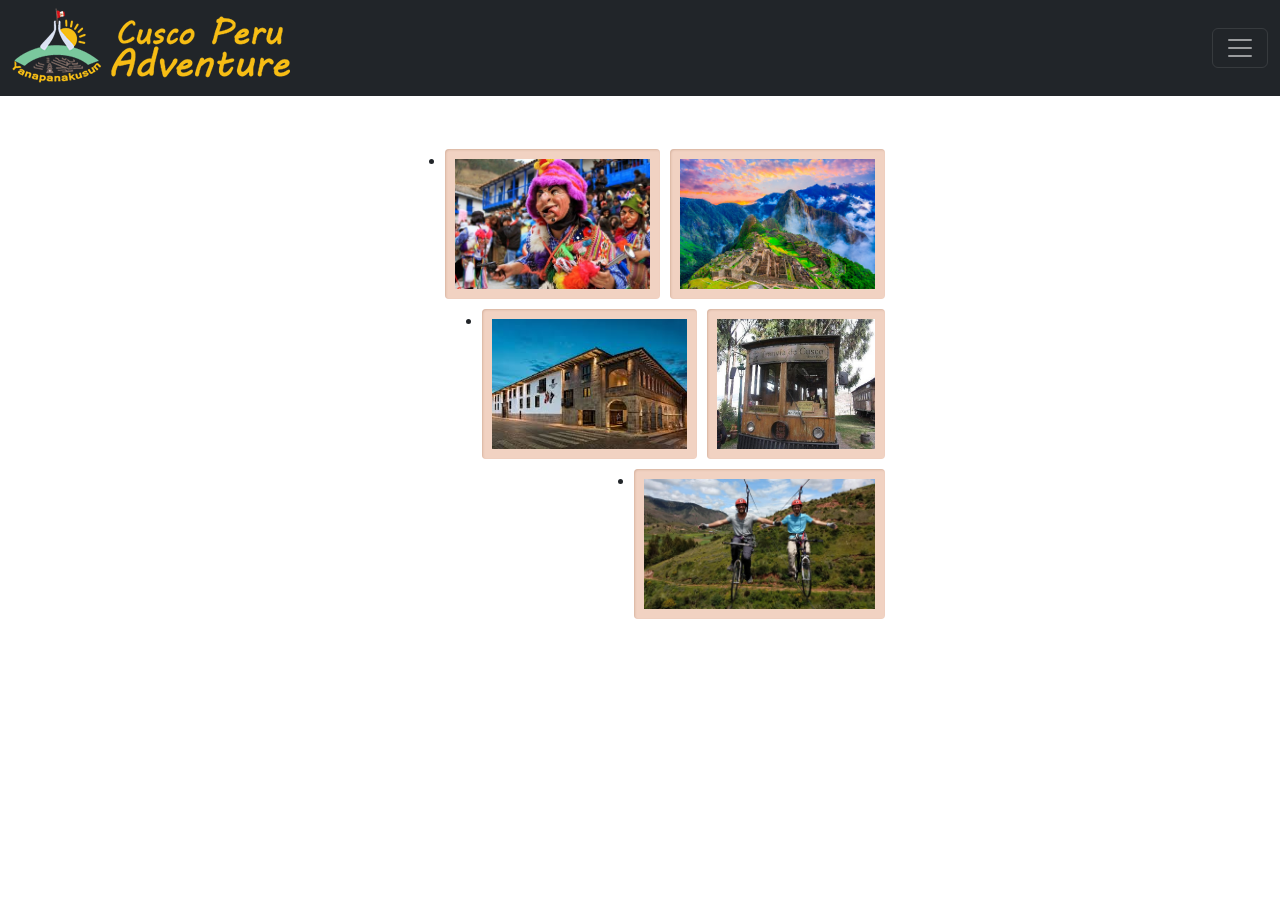
<file: catalogo.html>
<!DOCTYPE html>
<html lang="es">

<head>
    <meta charset="UTF-8">
    <meta name="viewport" content="width=device-width, initial-scale=1.0">
    <title>Servicios de Turismo en Cusco</title>
    <link rel="stylesheet" href="css/catalogo.css">
    <link href="https://cdn.jsdelivr.net/npm/bootstrap@5.3.3/dist/css/bootstrap.min.css" rel="stylesheet"
        integrity="sha384-QWTKZyjpPEjISv5WaRU9OFeRpok6YctnYmDr5pNlyT2bRjXh0JMhjY6hW+ALEwIH" crossorigin="anonymous">
</head>

<body>
    <<nav class="navbar navbar-dark bg-dark fixed-top">
        <div class="container-fluid">
            <a href="index.html" class="text-start"><img src="images/logo.png" alt="Icono"></a>
            <button class="navbar-toggler" type="button" data-bs-toggle="offcanvas"
                data-bs-target="#offcanvasDarkNavbar" aria-controls="offcanvasDarkNavbar"
                aria-label="Toggle navigation">
                <span class="navbar-toggler-icon"></span>
            </button>
            <div class="offcanvas offcanvas-end text-bg-dark" tabindex="-1" id="offcanvasDarkNavbar"
                aria-labelledby="offcanvasDarkNavbarLabel">
                <div class="offcanvas-header">
                    <button type="button" class="btn-close btn-close-white" data-bs-dismiss="offcanvas"
                        aria-label="Close"></button>
                </div>
                <div class="offcanvas-body">
                    <ul class="navbar-nav justify-content-end flex-grow-1 pe-3">
                        <li class="nav-item">
                            <a class="nav-link active" aria-current="page" href="index.html">Inicio</a>
                        </li>
                        <li class="nav-item">
                            <a class="nav-link" href="machupicchuAdventure.html">Machupicchu Adventure</a>
                        </li>
                        <li class="nav-item">
                            <a class="nav-link" href="nosotros.html">Nosostros</a>
                        </li>
                        <li class="nav-item">
                            <a class="nav-link" href="social.html">Trabajo Social</a>
                        </li>
                        <li class="nav-item">
                            <a class="nav-link" href="catalogo.html">Catalogo de Servicios</a>
                        </li>
                        <li class="nav-item">
                            <a class="nav-link" href="preguntas.html">Preguntas Frecuentes</a>
                        </li>
                        <li class="nav-item">
                            <a class="nav-link" href="pago.html">Pago</a>
                        </li>
                    </ul>
                </div>
            </div>
        </div>
        </nav>
        <br><br><br><br><br><br>
        <main>
            <div class="container">
                <section>
                    <ul class="lb-album">
                        <li>
                            <a href="#image-1">
                                <img src="images/Machu-Picchu.jpg" alt="image01" style="height: 130px;">
                                <span>Paquetes Turísticos</span>
                            </a>
                            <div class="lb-overlay" id="image-1">
                                <img src="images/Machu-Picchu.jpg" alt="image01" style="height: 400px;"/>
                                <div>
                                    <h3>Paquetes Turísticos</h3>
                                    <p>Ofrecemos una variedad de paquetes turísticos que incluyen visitas a Machu
                                        Picchu, el Valle Sagrado,
                                        tours culturales y aventuras en la naturaleza.</p>
                                </div>
                                <a href="#page">x Cerrar</a>
                            </div>
                        </li>
                        <li>
                            <a href="#image-2">
                                <img src="images/danzas-cusco-turismo-peru.jpg" alt="image02" style="height: 130px;">
                                <span>Guías Expertos</span>
                            </a>
                            <div class="lb-overlay" id="image-2">
                                <img src="images/danzas-cusco-turismo-peru.jpg" alt="image02"style="height: 400px;" />
                                <div>
                                    <h3>Guías Expertos</h3>
                                    <p>Nuestros guías locales son expertos en la historia y cultura de Cusco y te
                                        brindarán una experiencia
                                        enriquecedora durante tus tours.</p>
                                </div>
                                <a href="#page">x Cerrar</a>
                            </div>
                        </li>
                        <li>
                            <a href="#image-3">
                                <img src="images/tranvia-de-cusco.jpg" alt="image03" style="height: 130px;">
                                <span>Transporte </span>
                            </a>
                            <div class="lb-overlay" id="image-3">
                                <img src="images/tranvia-de-cusco.jpg" alt="image03"style="height: 400px;" />
                                <div>
                                    <h3>Transporte Cómodo</h3>
                                    <p>Te ofrecemos transporte seguro y cómodo para tus traslados desde el aeropuerto,
                                        hoteles y durante tus
                                        tours por la región.</p>
                                </div>
                                <a href="#page">x Cerrar</a>
                            </div>
                        </li>
                        <li>
                            <a href="#image-4">
                                <img src="images/alojamiento2.jpeg" alt="image04" style="height: 130px;">
                                <span>Alojamiento</span>
                            </a>
                            <div class="lb-overlay" id="image-4">
                                <img src="images/alojamiento2.jpeg" alt="image04" style="height: 400px;"/>
                                <div>
                                    <h3>Alojamiento</h3>
                                    <p>Te ayudamos a encontrar y reservar hoteles y alojamientos que se adapten a tus
                                        necesidades y
                                        preferencias durante tu estadía en Cusco.</p>
                                </div>
                                <a href="#page">x Cerrar</a>
                            </div>
                        </li>
                        <li>
                            <a href="#image-5">
                                <img src="images/skybike.jpg" alt="image05" style="height: 130px;">
                                <span>Actividades</span>
                            </a>
                            <div class="lb-overlay" id="image-5">
                                <img src="images/skybike.jpg" alt="image05"style="height: 400px;" />
                                <div>
                                    <h3>Actividades Adicionales</h3>
                                    <p>Organizamos actividades adicionales como actividades extremas (salto bungee,
                                        rafting, tirolesa,
                                        parapente),
                                        excursiones a comunidades locales, paseos en bicicleta y cuatrimoto, para que
                                        disfrutes al máximo tu
                                        experiencia en Cusco.</p>
                                </div>
                                <a href="#page">x Cerrar</a>
                            </div>
                        </li>
                    </ul>
                </section>
            </div>
</body>
</main>
<script src="https://cdn.jsdelivr.net/npm/bootstrap@5.3.3/dist/js/bootstrap.bundle.min.js"
    integrity="sha384-YvpcrYf0tY3lHB60NNkmXc5s9fDVZLESaAA55NDzOxhy9GkcIdslK1eN7N6jIeHz"
    crossorigin="anonymous"></script>
</body>

</html>
</file>
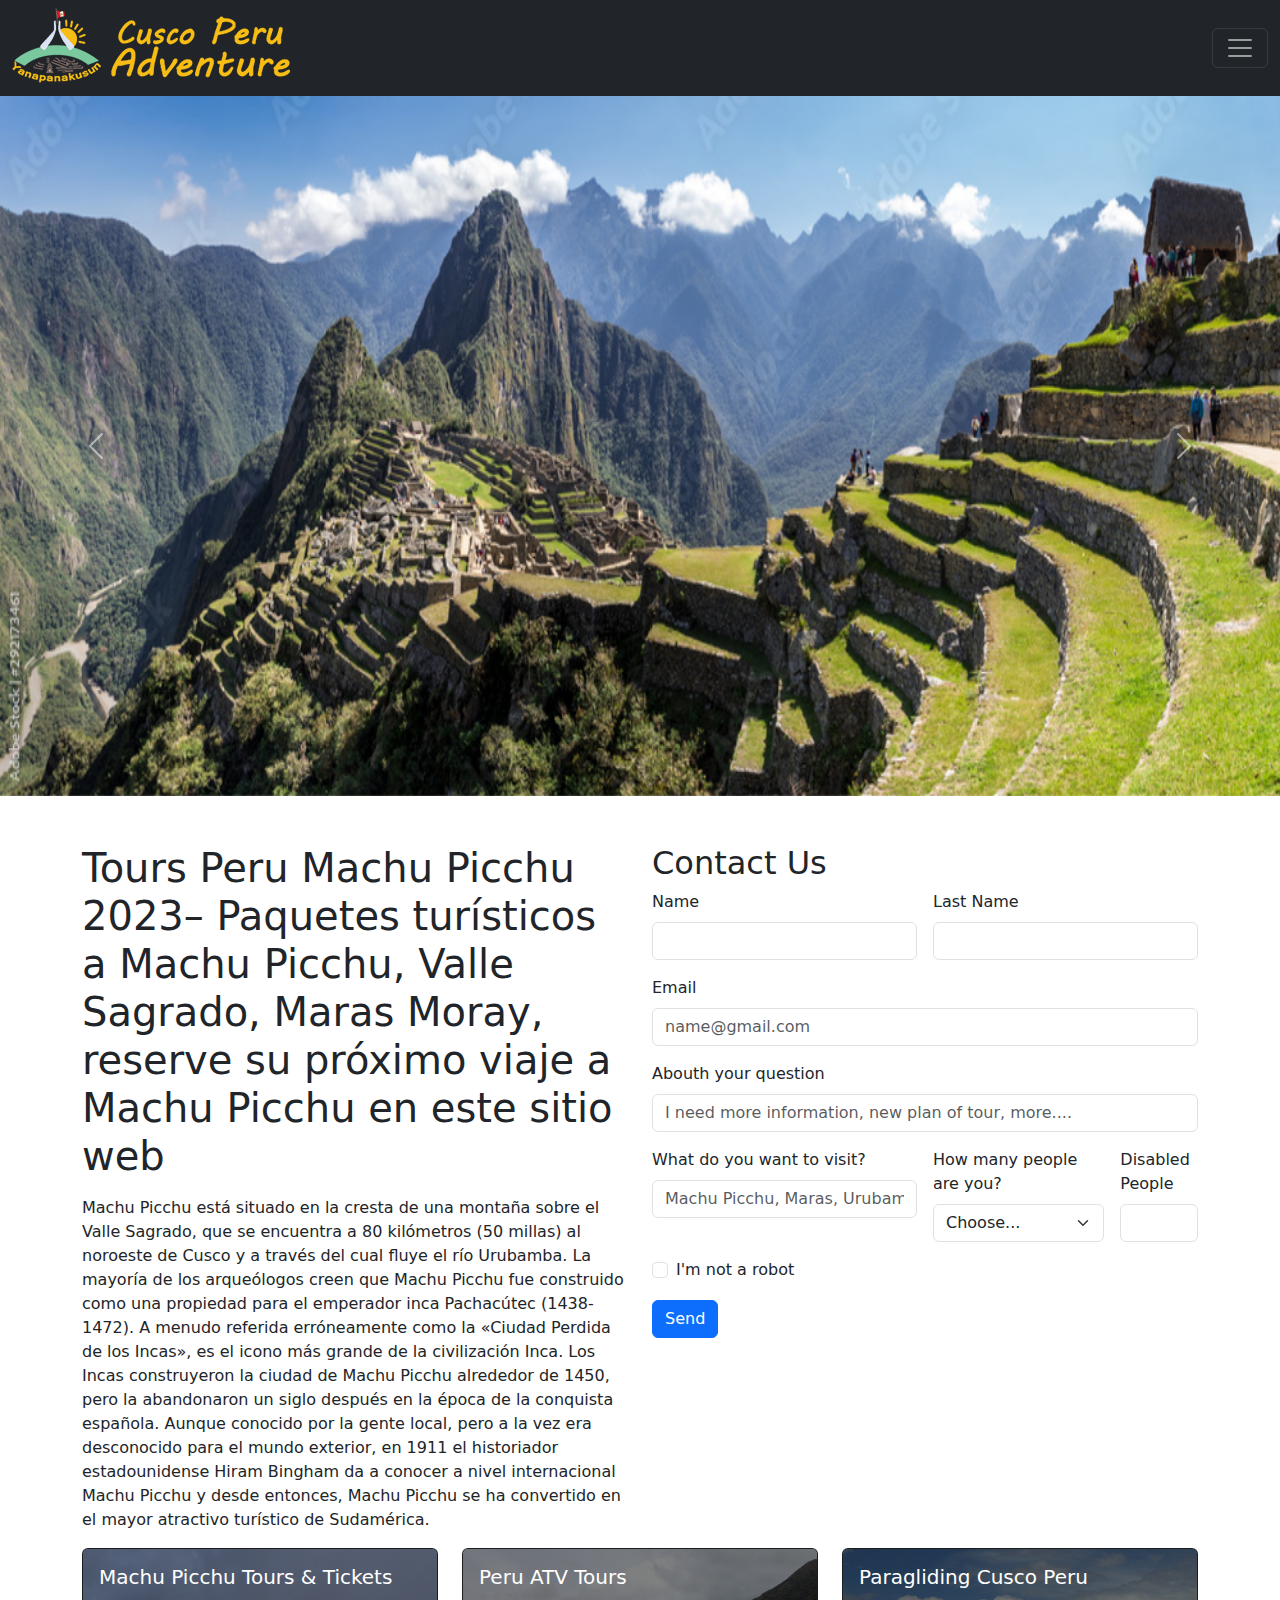
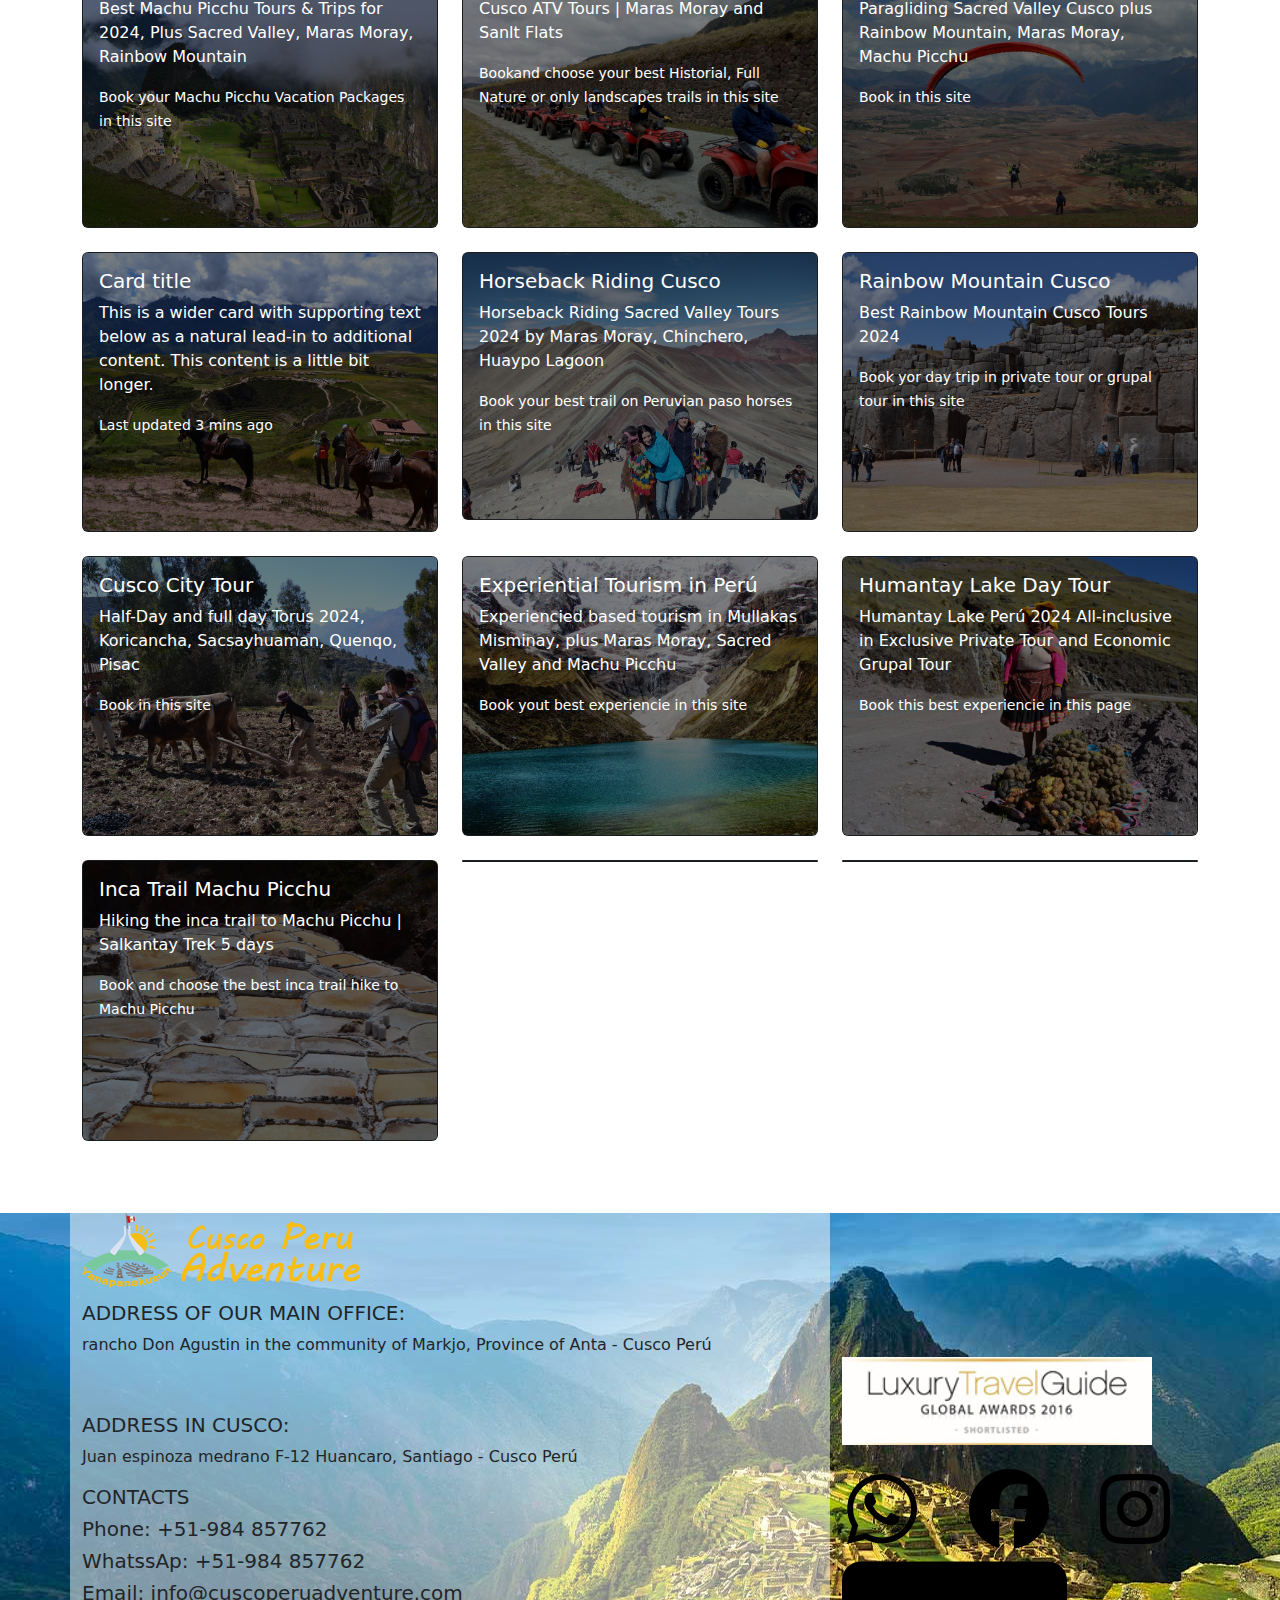
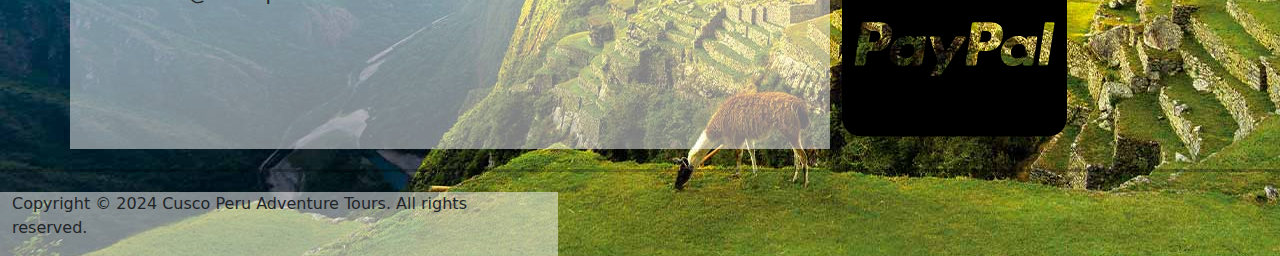
<file: machupicchuAdventure.html>
<!DOCTYPE html>
<html>

<head>
	<meta charset="utf-8">
	<meta name="viewport" content="width=device-width, initial-scale=1">
	<!-- Enlace css de Bootstrap -->
	<link href="https://cdn.jsdelivr.net/npm/bootstrap@5.3.3/dist/css/bootstrap.min.css" rel="stylesheet"
		integrity="sha384-QWTKZyjpPEjISv5WaRU9OFeRpok6YctnYmDr5pNlyT2bRjXh0JMhjY6hW+ALEwIH" crossorigin="anonymous">
	<FontAwesomeIcon icon="fa-brands fa-whatsapp" />


	<title>Machupicchu Adventure</title>
</head>

<body>
	<nav class="navbar navbar-dark bg-dark fixed-top">
		<div class="container-fluid">
		  <a href="index.html" class="text-start"><img src="images/logo.png" alt="Icono"></a>
		  <button class="navbar-toggler" type="button" data-bs-toggle="offcanvas" data-bs-target="#offcanvasDarkNavbar"
			aria-controls="offcanvasDarkNavbar" aria-label="Toggle navigation">
			<span class="navbar-toggler-icon"></span>
		  </button>
		  <div class="offcanvas offcanvas-end text-bg-dark" tabindex="-1" id="offcanvasDarkNavbar"
			aria-labelledby="offcanvasDarkNavbarLabel">
			<div class="offcanvas-header">
			  <button type="button" class="btn-close btn-close-white" data-bs-dismiss="offcanvas"
				aria-label="Close"></button>
			</div>
			<div class="offcanvas-body">
			  <ul class="navbar-nav justify-content-end flex-grow-1 pe-3">
				<li class="nav-item">
				  <a class="nav-link active" aria-current="page" href="index.html">Inicio</a>
				</li>
				<li class="nav-item">
				  <a class="nav-link" href="machupicchuAdventure.html">Machupicchu Adventure</a>
				</li>
				<li class="nav-item">
				  <a class="nav-link" href="nosotros.html">Nosostros</a>
				</li>
				<li class="nav-item">
				  <a class="nav-link" href="social.html">Trabajo Social</a>
				</li>
				<li class="nav-item">
					<a class="nav-link" href="catalogo.html">Catalogo de Servicios</a>
				  </li>
				<li class="nav-item">
				  <a class="nav-link" href="preguntas.html">Preguntas Frecuentes</a>
				</li>
				<li class="nav-item">
				  <a class="nav-link" href="pago.html">Pago</a>
				</li>
			  </ul>
			</div>
		  </div>
		</div>
	  </nav>
	<br><br><br><br>
	<div id="carouselExample" class="carousel slide">
		<div class="carousel-inner">
			<div class="carousel-item active">
				<img src="images/machupicchuCarro1.jpg" class="d-block w-100" alt="Machupicchu" height="700px">
			</div>
			<div class="carousel-item">
				<img src="images/trenCarro2.jpg" class="d-block w-100" alt="tren a Machupicchu" height="700px">
			</div>
			<div class="carousel-item">
				<img src="images/aguasCalientesCarro3.avif" class="d-block w-100" alt="Aguas Calientes" height="700px">
			</div>
		</div>
		<button class="carousel-control-prev" type="button" data-bs-target="#carouselExample" data-bs-slide="prev">
			<span class="carousel-control-prev-icon" aria-hidden="true"></span>
			<span class="visually-hidden">Previous</span>
		</button>
		<button class="carousel-control-next" type="button" data-bs-target="#carouselExample" data-bs-slide="next">
			<span class="carousel-control-next-icon" aria-hidden="true"></span>
			<span class="visually-hidden">Next</span>
		</button>
	</div>
	<br>
	<br>
	<!-- Columna para texto y su formulario -->
	<div class="container">
		<div class="row">
			<div class="col">
				<!--Texto-->
				<h1>
					<p>Tours Peru Machu Picchu 2023– Paquetes turísticos a Machu Picchu, Valle Sagrado, Maras Moray,
						reserve su próximo viaje a Machu Picchu en este sitio web</p>
				</h1>
				<p>Machu Picchu está situado en la cresta de una montaña sobre el Valle Sagrado, que se encuentra a 80
					kilómetros (50 millas) al noroeste de Cusco y a través del cual fluye el río Urubamba. La mayoría de
					los arqueólogos creen que Machu Picchu fue construido como una propiedad para el emperador inca
					Pachacútec (1438-1472). A menudo referida erróneamente como la «Ciudad Perdida de los Incas», es el
					icono más grande de la civilización Inca. Los Incas construyeron la ciudad de Machu Picchu alrededor
					de 1450, pero la abandonaron un siglo después en la época de la conquista española. Aunque conocido
					por la gente local, pero a la vez era desconocido para el mundo exterior, en 1911 el historiador
					estadounidense Hiram Bingham da a conocer a nivel internacional Machu Picchu y desde entonces, Machu
					Picchu se ha convertido en el mayor atractivo turístico de Sudamérica.</p>
			</div>
			<div class="col">
				<!--Formulario-->
				<h2>Contact Us</h2>
				<form class="row g-3">
					<div class="col-md-6">
						<label for="inputEmail4" class="form-label">Name</label>
						<input type="text" class="form-control" id="inputEmail4">
					</div>
					<div class="col-md-6">
						<label for="inputPassword4" class="form-label">Last Name</label>
						<input type="text" class="form-control" id="inputPassword4">
					</div>
					<div class="col-12">
						<label for="inputAddress" class="form-label">Email</label>
						<input type="email" class="form-control" id="inputAddress" placeholder="name@gmail.com">
					</div>
					<div class="col-12">
						<label for="inputAddress2" class="form-label">Abouth your question</label>
						<input type="text" class="form-control" id="inputAddress2"
							placeholder="I need more information, new plan of tour, more....">
					</div>
					<div class="col-md-6">
						<label for="inputCity" class="form-label">What do you want to visit?</label>
						<input type="text" class="form-control" id="inputCity"
							placeholder="Machu Picchu, Maras, Urubamba, more......">
					</div>
					<div class="col-md-4">
						<label for="inputState" class="form-label">How many people are you?</label>
						<select id="inputState" class="form-select">
							<option selected>Choose...</option>
							<option>1</option>
							<option>2</option>
							<option>3</option>
							<option>4</option>
							<option>4 to 10</option>
							<option>10 to 20</option>
							<option>more than 20</option>
						</select>
					</div>
					<div class="col-md-2">
						<label for="inputZip" class="form-label">Disabled People</label>
						<input type="text" class="form-control" id="inputZip">
					</div>
					<div class="col-12">
						<div class="form-check">
							<input class="form-check-input" type="checkbox" id="gridCheck">
							<label class="form-check-label" for="gridCheck">
								I'm not a robot
							</label>
						</div>
					</div>
					<div class="col-12">
						<button type="submit" class="btn btn-primary">Send</button>
					</div>
				</form>
			</div>
		</div>
	</div>
	<!--Primera fila packs-->
	<div class="container">
		<div class="row">
			<div class="col">
				<div class="card text-bg-dark">
					<img src="images/machuAdventurePack1.jpg" class="card-img" alt="...">
					<div class="card-img-overlay" style="background-color: rgba(0, 0, 0, 0.5);">
						<h5 class="card-title">Machu Picchu Tours & Tickets</h5>
						<p class="card-text">Best Machu Picchu Tours & Trips for 2024, Plus Sacred Valley, Maras Moray,
							Rainbow Mountain</p>
						<p class="card-text"><small>Book your Machu Picchu Vacation Packages in this site</small></p>
					</div>
				</div>
			</div>
			<div class="col">
				<div class="card text-bg-dark">
					<img src="images/machuAdventurePack2.jpeg" class="card-img" alt="...">
					<div class="card-img-overlay" style="background-color: rgba(0, 0, 0, 0.5);">
						<h5 class="card-title">Peru ATV Tours</h5>
						<p class="card-text">Cusco ATV Tours | Maras Moray and Sanlt Flats</p>
						<p class="card-text"><small>Bookand choose your best Historial, Full Nature or only landscapes
								trails in this site</small></p>
					</div>
				</div>
			</div>
			<div class="col">
				<div class="card text-bg-dark">
					<img src="images/machuAdventurePack3.jpg" class="card-img" alt="...">
					<div class="card-img-overlay" style="background-color: rgba(0, 0, 0, 0.5);">
						<h5 class="card-title">Paragliding Cusco Peru</h5>
						<p class="card-text">Paragliding Sacred Valley Cusco plus Rainbow Mountain, Maras Moray, Machu
							Picchu</p>
						<p class="card-text"><small>Book in this site</small></p>
					</div>
				</div>
			</div>
		</div>
	</div>
	<br>
	<!--Segunda fila packs-->
	<div class="container">
		<div class="row">
			<div class="col">
				<div class="card text-bg-dark">
					<img src="images/machuAdventurePack4.jpg" class="card-img" alt="...">
					<div class="card-img-overlay" style="background-color: rgba(0, 0, 0, 0.5);">
						<h5 class="card-title">Card title</h5>
						<p class="card-text">This is a wider card with supporting text below as a natural lead-in to
							additional content. This content is a little bit longer.</p>
						<p class="card-text"><small>Last updated 3 mins ago</small></p>
					</div>
				</div>
			</div>
			<div class="col">
				<div class="card text-bg-dark">
					<img src="images/machuAdventurePack5.jpg" class="card-img" alt="...">
					<div class="card-img-overlay" style="background-color: rgba(0, 0, 0, 0.5);">
						<h5 class="card-title">Horseback Riding Cusco</h5>
						<p class="card-text">Horseback Riding Sacred Valley Tours 2024 by Maras Moray, Chinchero, Huaypo
							Lagoon</p>
						<p class="card-text"><small>Book your best trail on Peruvian paso horses in this site</small>
						</p>
					</div>
				</div>
			</div>
			<div class="col">
				<div class="card text-bg-dark">
					<img src="images/machuAdventurePack6.jpg" class="card-img" alt="...">
					<div class="card-img-overlay" style="background-color: rgba(0, 0, 0, 0.5);">
						<h5 class="card-title">Rainbow Mountain Cusco</h5>
						<p class="card-text">Best Rainbow Mountain Cusco Tours 2024</p>
						<p class="card-text"><small>Book yor day trip in private tour or grupal tour in this
								site</small></p>
					</div>
				</div>
			</div>
		</div>
	</div>
	<br>
	<!--Tercera fila packs-->
	<div class="container">
		<div class="row">
			<div class="col">
				<div class="card text-bg-dark">
					<img src="images/machuAdventurePack7.jpg" class="card-img" alt="...">
					<div class="card-img-overlay" style="background-color: rgba(0, 0, 0, 0.5);">
						<h5 class="card-title">Cusco City Tour</h5>
						<p class="card-text">Half-Day and full day Torus 2024, Koricancha, Sacsayhuaman, Quenqo, Pisac
						</p>
						<p class="card-text"><small>Book in this site</small></p>
					</div>
				</div>
			</div>
			<div class="col">
				<div class="card text-bg-dark">
					<img src="images/machuAdventurePack8.jpg" class="card-img" alt="...">
					<div class="card-img-overlay" style="background-color: rgba(0, 0, 0, 0.5);">
						<h5 class="card-title">Experiential Tourism in Perú</h5>
						<p class="card-text">Experiencied based tourism in Mullakas Misminay, plus Maras Moray, Sacred
							Valley and Machu Picchu</p>
						<p class="card-text"><small>Book yout best experiencie in this site</small></p>
					</div>
				</div>
			</div>
			<div class="col">
				<div class="card text-bg-dark">
					<img src="images/machuAdventurePack9.jpg" class="card-img" alt="...">
					<div class="card-img-overlay" style="background-color: rgba(0, 0, 0, 0.5);">
						<h5 class="card-title">Humantay Lake Day Tour</h5>
						<p class="card-text">Humantay Lake Perú 2024 All-inclusive in Exclusive Private Tour and
							Economic Grupal Tour</p>
						<p class="card-text"><small>Book this best experiencie in this page</small></p>
					</div>
				</div>
			</div>
		</div>
	</div>
	<br>
	<!--Cuarta fila packs-->
	<div class="container">
		<div class="row">
			<div class="col">
				<div class="card text-bg-dark">
					<img src="images/machuAdventurePack10.jpg" class="card-img" alt="...">
					<div class="card-img-overlay" style="background-color: rgba(0, 0, 0, 0.5);">
						<h5 class="card-title">Inca Trail Machu Picchu</h5>
						<p class="card-text">Hiking the inca trail to Machu Picchu | Salkantay Trek 5 days</p>
						<p class="card-text"><small>Book and choose the best inca trail hike to Machu Picchu</small></p>
					</div>
				</div>
			</div>
			<div class="col">
				<div class="card text-bg-dark">
					<!--<img src="..." class="card-img" alt="...">
				    <div class="card-img-overlay" style="background-color: rgba(0, 0, 0, 0);">
					    <h5 class="card-title"></h5>
					    <p class="card-text"></p>
					    <p class="card-text"><small></small></p>
					  </div>-->
				</div>
			</div>
			<div class="col">
				<div class="card text-bg-dark">
					<!--<img src="..." class="card-img" alt="...">
				    <div class="card-img-overlay" style="background-color: rgba(0, 0, 0, 0);">
					    <h5 class="card-title"></h5>
					    <p class="card-text">This is a wider card with supporting text below as a natural lead-in to additional content. This content is a little bit longer.</p>
					    <p class="card-text"><small>Last updated 3 mins ago</small></p>
					  </div>-->
				</div>
			</div>
		</div>
	</div>
	<br>
	<br>
	<br>
	<footer style="background-image: url(images/machuFooter.jpg);">
		<div class="container">
			<div class="row">
				<div class="col-8" style="background-color: rgba(255, 255, 255, 0.5); border-right: 5px;">
					<!-- -->
					<img src="images/logo.png" class="rounded float-start" alt="logo">
					<br>
					<br>
					<br>
					<p>
					<h5>ADDRESS OF OUR MAIN OFFICE: </h5>rancho Don Agustin in the community of Markjo, Province of Anta
					- Cusco Perú </p>
					<br>
					<p>
					<h5>ADDRESS IN CUSCO: </h5> Juan espinoza medrano F-12 Huancaro, Santiago - Cusco Perú </p>
					<h5>CONTACTS</h5>
					<h5>Phone: +51-984 857762</h5>
					<h5>WhatssAp: +51-984 857762</h5>
					<h5>Email: info@cuscoperuadventure.com</h5>
				</div>
				<div class="col-4">
					<!-- -->
					<br>
					<br>
					<br>
					<br>
					<br>
					<br>
					<img src="images/footerGuide.png">
					<br>
					<br>
					<div class="row">
						<div class="col">
							<svg xmlns="http://www.w3.org/2000/svg" viewBox="0 0 448 512" height="80px"
								width="80px"><!--!Font Awesome Free 6.5.2 by @fontawesome - https://fontawesome.com License - https://fontawesome.com/license/free Copyright 2024 Fonticons, Inc.-->
								<path
									d="M380.9 97.1C339 55.1 283.2 32 223.9 32c-122.4 0-222 99.6-222 222 0 39.1 10.2 77.3 29.6 111L0 480l117.7-30.9c32.4 17.7 68.9 27 106.1 27h.1c122.3 0 224.1-99.6 224.1-222 0-59.3-25.2-115-67.1-157zm-157 341.6c-33.2 0-65.7-8.9-94-25.7l-6.7-4-69.8 18.3L72 359.2l-4.4-7c-18.5-29.4-28.2-63.3-28.2-98.2 0-101.7 82.8-184.5 184.6-184.5 49.3 0 95.6 19.2 130.4 54.1 34.8 34.9 56.2 81.2 56.1 130.5 0 101.8-84.9 184.6-186.6 184.6zm101.2-138.2c-5.5-2.8-32.8-16.2-37.9-18-5.1-1.9-8.8-2.8-12.5 2.8-3.7 5.6-14.3 18-17.6 21.8-3.2 3.7-6.5 4.2-12 1.4-32.6-16.3-54-29.1-75.5-66-5.7-9.8 5.7-9.1 16.3-30.3 1.8-3.7 .9-6.9-.5-9.7-1.4-2.8-12.5-30.1-17.1-41.2-4.5-10.8-9.1-9.3-12.5-9.5-3.2-.2-6.9-.2-10.6-.2-3.7 0-9.7 1.4-14.8 6.9-5.1 5.6-19.4 19-19.4 46.3 0 27.3 19.9 53.7 22.6 57.4 2.8 3.7 39.1 59.7 94.8 83.8 35.2 15.2 49 16.5 66.6 13.9 10.7-1.6 32.8-13.4 37.4-26.4 4.6-13 4.6-24.1 3.2-26.4-1.3-2.5-5-3.9-10.5-6.6z" />
							</svg>
						</div>
						<div class="col">
							<svg xmlns="http://www.w3.org/2000/svg" viewBox="0 0 512 512" height="80px"
								width="80px"><!--!Font Awesome Free 6.5.2 by @fontawesome - https://fontawesome.com License - https://fontawesome.com/license/free Copyright 2024 Fonticons, Inc.-->
								<path
									d="M512 256C512 114.6 397.4 0 256 0S0 114.6 0 256C0 376 82.7 476.8 194.2 504.5V334.2H141.4V256h52.8V222.3c0-87.1 39.4-127.5 125-127.5c16.2 0 44.2 3.2 55.7 6.4V172c-6-.6-16.5-1-29.6-1c-42 0-58.2 15.9-58.2 57.2V256h83.6l-14.4 78.2H287V510.1C413.8 494.8 512 386.9 512 256h0z" />
							</svg>
						</div>
						<div class="col">
							<svg xmlns="http://www.w3.org/2000/svg" viewBox="0 0 448 512" height="80px"
								width="80px"><!--!Font Awesome Free 6.5.2 by @fontawesome - https://fontawesome.com License - https://fontawesome.com/license/free Copyright 2024 Fonticons, Inc.-->
								<path
									d="M224.1 141c-63.6 0-114.9 51.3-114.9 114.9s51.3 114.9 114.9 114.9S339 319.5 339 255.9 287.7 141 224.1 141zm0 189.6c-41.1 0-74.7-33.5-74.7-74.7s33.5-74.7 74.7-74.7 74.7 33.5 74.7 74.7-33.6 74.7-74.7 74.7zm146.4-194.3c0 14.9-12 26.8-26.8 26.8-14.9 0-26.8-12-26.8-26.8s12-26.8 26.8-26.8 26.8 12 26.8 26.8zm76.1 27.2c-1.7-35.9-9.9-67.7-36.2-93.9-26.2-26.2-58-34.4-93.9-36.2-37-2.1-147.9-2.1-184.9 0-35.8 1.7-67.6 9.9-93.9 36.1s-34.4 58-36.2 93.9c-2.1 37-2.1 147.9 0 184.9 1.7 35.9 9.9 67.7 36.2 93.9s58 34.4 93.9 36.2c37 2.1 147.9 2.1 184.9 0 35.9-1.7 67.7-9.9 93.9-36.2 26.2-26.2 34.4-58 36.2-93.9 2.1-37 2.1-147.8 0-184.8zM398.8 388c-7.8 19.6-22.9 34.7-42.6 42.6-29.5 11.7-99.5 9-132.1 9s-102.7 2.6-132.1-9c-19.6-7.8-34.7-22.9-42.6-42.6-11.7-29.5-9-99.5-9-132.1s-2.6-102.7 9-132.1c7.8-19.6 22.9-34.7 42.6-42.6 29.5-11.7 99.5-9 132.1-9s102.7-2.6 132.1 9c19.6 7.8 34.7 22.9 42.6 42.6 11.7 29.5 9 99.5 9 132.1s2.7 102.7-9 132.1z" />
							</svg>
						</div>
					</div>
					<svg xmlns="http://www.w3.org/2000/svg" viewBox="0 0 576 512"
						height="200px"><!--!Font Awesome Free 6.5.2 by @fontawesome - https://fontawesome.com License - https://fontawesome.com/license/free Copyright 2024 Fonticons, Inc.-->
						<path
							d="M186.3 258.2c0 12.2-9.7 21.5-22 21.5-9.2 0-16-5.2-16-15 0-12.2 9.5-22 21.7-22 9.3 0 16.3 5.7 16.3 15.5zM80.5 209.7h-4.7c-1.5 0-3 1-3.2 2.7l-4.3 26.7 8.2-.3c11 0 19.5-1.5 21.5-14.2 2.3-13.4-6.2-14.9-17.5-14.9zm284 0H360c-1.8 0-3 1-3.2 2.7l-4.2 26.7 8-.3c13 0 22-3 22-18-.1-10.6-9.6-11.1-18.1-11.1zM576 80v352c0 26.5-21.5 48-48 48H48c-26.5 0-48-21.5-48-48V80c0-26.5 21.5-48 48-48h480c26.5 0 48 21.5 48 48zM128.3 215.4c0-21-16.2-28-34.7-28h-40c-2.5 0-5 2-5.2 4.7L32 294.2c-.3 2 1.2 4 3.2 4h19c2.7 0 5.2-2.9 5.5-5.7l4.5-26.6c1-7.2 13.2-4.7 18-4.7 28.6 0 46.1-17 46.1-45.8zm84.2 8.8h-19c-3.8 0-4 5.5-4.2 8.2-5.8-8.5-14.2-10-23.7-10-24.5 0-43.2 21.5-43.2 45.2 0 19.5 12.2 32.2 31.7 32.2 9 0 20.2-4.9 26.5-11.9-.5 1.5-1 4.7-1 6.2 0 2.3 1 4 3.2 4H200c2.7 0 5-2.9 5.5-5.7l10.2-64.3c.3-1.9-1.2-3.9-3.2-3.9zm40.5 97.9l63.7-92.6c.5-.5 .5-1 .5-1.7 0-1.7-1.5-3.5-3.2-3.5h-19.2c-1.7 0-3.5 1-4.5 2.5l-26.5 39-11-37.5c-.8-2.2-3-4-5.5-4h-18.7c-1.7 0-3.2 1.8-3.2 3.5 0 1.2 19.5 56.8 21.2 62.1-2.7 3.8-20.5 28.6-20.5 31.6 0 1.8 1.5 3.2 3.2 3.2h19.2c1.8-.1 3.5-1.1 4.5-2.6zm159.3-106.7c0-21-16.2-28-34.7-28h-39.7c-2.7 0-5.2 2-5.5 4.7l-16.2 102c-.2 2 1.3 4 3.2 4h20.5c2 0 3.5-1.5 4-3.2l4.5-29c1-7.2 13.2-4.7 18-4.7 28.4 0 45.9-17 45.9-45.8zm84.2 8.8h-19c-3.8 0-4 5.5-4.3 8.2-5.5-8.5-14-10-23.7-10-24.5 0-43.2 21.5-43.2 45.2 0 19.5 12.2 32.2 31.7 32.2 9.3 0 20.5-4.9 26.5-11.9-.3 1.5-1 4.7-1 6.2 0 2.3 1 4 3.2 4H484c2.7 0 5-2.9 5.5-5.7l10.2-64.3c.3-1.9-1.2-3.9-3.2-3.9zm47.5-33.3c0-2-1.5-3.5-3.2-3.5h-18.5c-1.5 0-3 1.2-3.2 2.7l-16.2 104-.3 .5c0 1.8 1.5 3.5 3.5 3.5h16.5c2.5 0 5-2.9 5.2-5.7L544 191.2v-.3zm-90 51.8c-12.2 0-21.7 9.7-21.7 22 0 9.7 7 15 16.2 15 12 0 21.7-9.2 21.7-21.5 .1-9.8-6.9-15.5-16.2-15.5z" />
					</svg>
				</div>
			</div>
		</div>
		<hr style="border: none; height: 3px; background-color: black; margin: 20px 0;">
		<div class="row container">
			<div class="col" style="background-color: rgba(255, 255, 255, 0.5);">
				<p>Copyright © 2024 Cusco Peru Adventure Tours. All rights reserved.</p>
			</div>
			<div class="col">
				<p></p>
			</div>
		</div>
	</footer>

	<!-- Enlaces de js de bootstrap -->
	<script src="https://cdn.jsdelivr.net/npm/bootstrap@5.3.3/dist/js/bootstrap.bundle.min.js"
		integrity="sha384-YvpcrYf0tY3lHB60NNkmXc5s9fDVZLESaAA55NDzOxhy9GkcIdslK1eN7N6jIeHz"
		crossorigin="anonymous"></script>
	<script src="https://cdn.jsdelivr.net/npm/@popperjs/core@2.11.8/dist/umd/popper.min.js"
		integrity="sha384-I7E8VVD/ismYTF4hNIPjVp/Zjvgyol6VFvRkX/vR+Vc4jQkC+hVqc2pM8ODewa9r"
		crossorigin="anonymous"></script>
	<script src="https://cdn.jsdelivr.net/npm/bootstrap@5.3.3/dist/js/bootstrap.min.js"
		integrity="sha384-0pUGZvbkm6XF6gxjEnlmuGrJXVbNuzT9qBBavbLwCsOGabYfZo0T0to5eqruptLy"
		crossorigin="anonymous"></script>
</body>

</html>
</file>
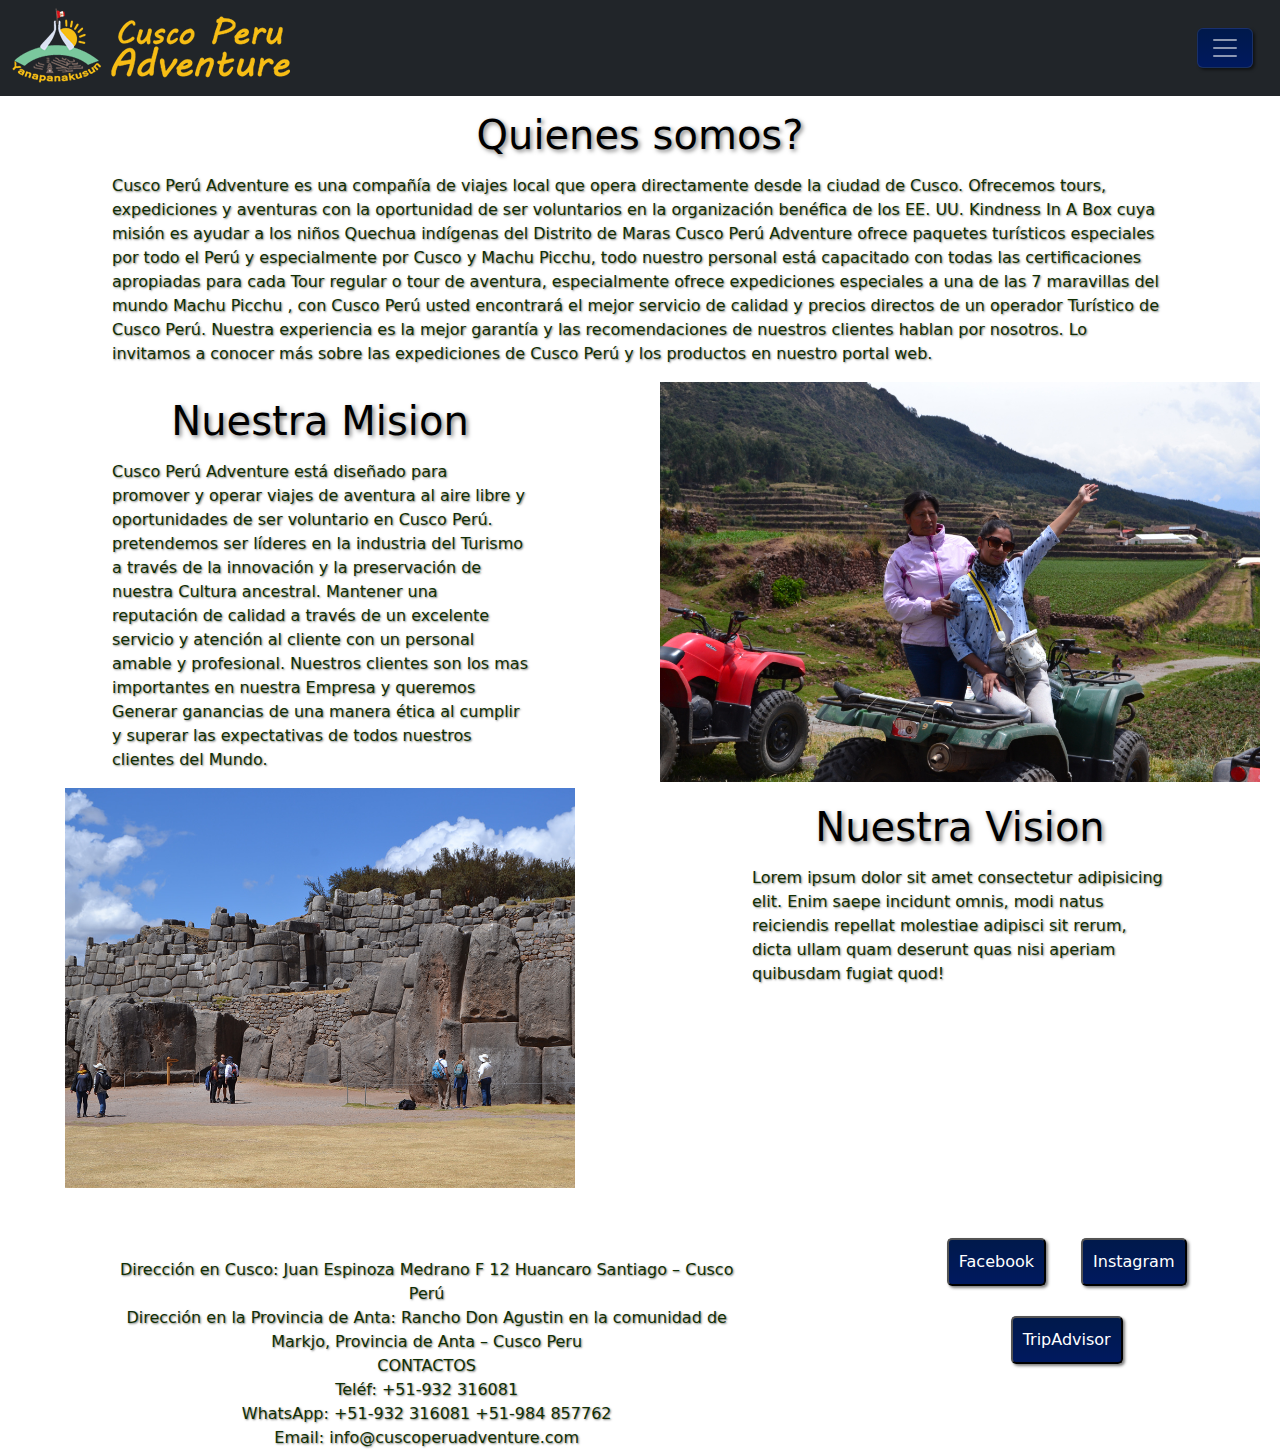
<file: nosotros.html>
<!DOCTYPE html>
<html lang="en">

<head>
  <meta charset="UTF-8">
  <meta name="viewport" content="width=device-width, initial-scale=1.0">
  <title>Nosotros</title>
  <link href="https://cdn.jsdelivr.net/npm/bootstrap@5.3.3/dist/css/bootstrap.min.css" rel="stylesheet"
    integrity="sha384-QWTKZyjpPEjISv5WaRU9OFeRpok6YctnYmDr5pNlyT2bRjXh0JMhjY6hW+ALEwIH" crossorigin="anonymous">
  <link rel="stylesheet" href="css/nosotros.css">
</head>

<body>
  <nav class="navbar navbar-dark bg-dark fixed-top">
    <div class="container-fluid">
      <a href="index.html" class="text-start"><img src="images/logo.png" alt="Icono"></a>
      <button class="navbar-toggler" type="button" data-bs-toggle="offcanvas" data-bs-target="#offcanvasDarkNavbar"
        aria-controls="offcanvasDarkNavbar" aria-label="Toggle navigation">
        <span class="navbar-toggler-icon"></span>
      </button>
      <div class="offcanvas offcanvas-end text-bg-dark" tabindex="-1" id="offcanvasDarkNavbar"
        aria-labelledby="offcanvasDarkNavbarLabel">
        <div class="offcanvas-header">
          <button type="button" class="btn-close btn-close-white" data-bs-dismiss="offcanvas"
            aria-label="Close"></button>
        </div>
        <div class="offcanvas-body">
          <ul class="navbar-nav justify-content-end flex-grow-1 pe-3">
            <li class="nav-item">
              <a class="nav-link active" aria-current="page" href="index.html">Inicio</a>
            </li>
            <li class="nav-item">
              <a class="nav-link" href="machupicchuAdventure.html">Machupicchu Adventure</a>
            </li>
            <li class="nav-item">
              <a class="nav-link" href="nosotros.html">Nosostros</a>
            </li>
            <li class="nav-item">
              <a class="nav-link" href="social.html">Trabajo Social</a>
            </li>
            <li class="nav-item">
              <a class="nav-link" href="catalogo.html">Catalogo de Servicios</a>
              </li>
            <li class="nav-item">
              <a class="nav-link" href="preguntas.html">Preguntas Frecuentes</a>
            </li>
            <li class="nav-item">
              <a class="nav-link" href="pago.html">Pago</a>
            </li>
          </ul>
        </div>
      </div>
    </div>
  </nav>
  <br><br><br><br>
  <div class="container-fluid">
    <div class="row">
      <div class="col-md-12">

        <div class="about">
          <h1 class="title">
            Quienes somos?
          </h1>
          <p>
            Cusco Perú Adventure es una compañía de viajes local que opera directamente desde la ciudad de Cusco.
            Ofrecemos tours, expediciones y aventuras con la oportunidad de ser voluntarios en la organización benéfica
            de los EE. UU. Kindness In A Box cuya misión es ayudar a los niños Quechua indígenas del Distrito de Maras

            Cusco Perú Adventure ofrece paquetes turísticos especiales por todo el Perú y especialmente por Cusco y
            Machu Picchu, todo nuestro personal está capacitado con todas las certificaciones apropiadas para cada Tour
            regular o tour de aventura, especialmente ofrece expediciones especiales a una de las 7 maravillas del mundo
            Machu Picchu , con Cusco Perú usted encontrará el mejor servicio de calidad y precios directos de un
            operador Turístico de Cusco Perú.

            Nuestra experiencia es la mejor garantía y las recomendaciones de nuestros clientes hablan por nosotros. Lo
            invitamos a conocer más sobre las expediciones de Cusco Perú y los productos en nuestro portal web.
          </p>
        </div>
      </div>
    </div>

    <div class="row">
      <div class="col-md-6">
        <div class="text">
          <h1 class="title">
            Nuestra Mision
          </h1>
          <p>
            Cusco Perú Adventure está diseñado para promover y operar viajes de aventura al aire libre y oportunidades
            de ser voluntario en Cusco Perú. pretendemos ser líderes en la industria del Turismo a través de la
            innovación y la preservación de nuestra Cultura ancestral. Mantener una reputación de calidad a través de un
            excelente servicio y atención al cliente con un personal amable y profesional. Nuestros clientes son los mas
            importantes en nuestra Empresa y queremos Generar ganancias de una manera ética al cumplir y superar las
            expectativas de todos nuestros clientes del Mundo.
          </p>
        </div>
      </div>
      <div class="col-md-6">
        <div class="imagen">
          <img src="images/mision.png" alt="Mision">
        </div>
      </div>
    </div>
    <div class="row">
      <div class="col-md-6">
        <div class="imagen">
          <img src="images/vision.png" alt="Mision">
        </div>
      </div>
      <div class="col-md-6">
        <div class="text">
          <h1 class="title">
            Nuestra Vision
          </h1>
          <p>
            Lorem ipsum dolor sit amet consectetur adipisicing elit. Enim saepe incidunt omnis, modi natus reiciendis
            repellat molestiae adipisci sit rerum, dicta ullam quam deserunt quas nisi aperiam quibusdam fugiat quod!
          </p>
        </div>
      </div>
    </div>
    <div class="info">
      <div class="row">
        <div class="col-md-8">
          <div class="info">
            <p>
              Dirección en Cusco: Juan Espinoza Medrano F 12 Huancaro Santiago – Cusco Perú
              <br>
              Dirección en la Provincia de Anta: Rancho Don Agustin en la comunidad de Markjo, Provincia de Anta – Cusco
              Peru
              <br>
              CONTACTOS
              <br>
              Teléf: +51-932 316081
              <br>
              WhatsApp: +51-932 316081 +51-984 857762
              <br>
              Email: info@cuscoperuadventure.com
            </p>
          </div>
        </div>
        <div class="col-md-4">
          <div class="links">
            <button>Facebook</button>
            <button>Instagram</button>
            <button>TripAdvisor</button>
          </div>
        </div>
      </div>
    </div>
  </div>
  <script src="https://cdn.jsdelivr.net/npm/bootstrap@5.3.3/dist/js/bootstrap.bundle.min.js"
    integrity="sha384-YvpcrYf0tY3lHB60NNkmXc5s9fDVZLESaAA55NDzOxhy9GkcIdslK1eN7N6jIeHz"
    crossorigin="anonymous"></script>
</body>

</html>
</file>
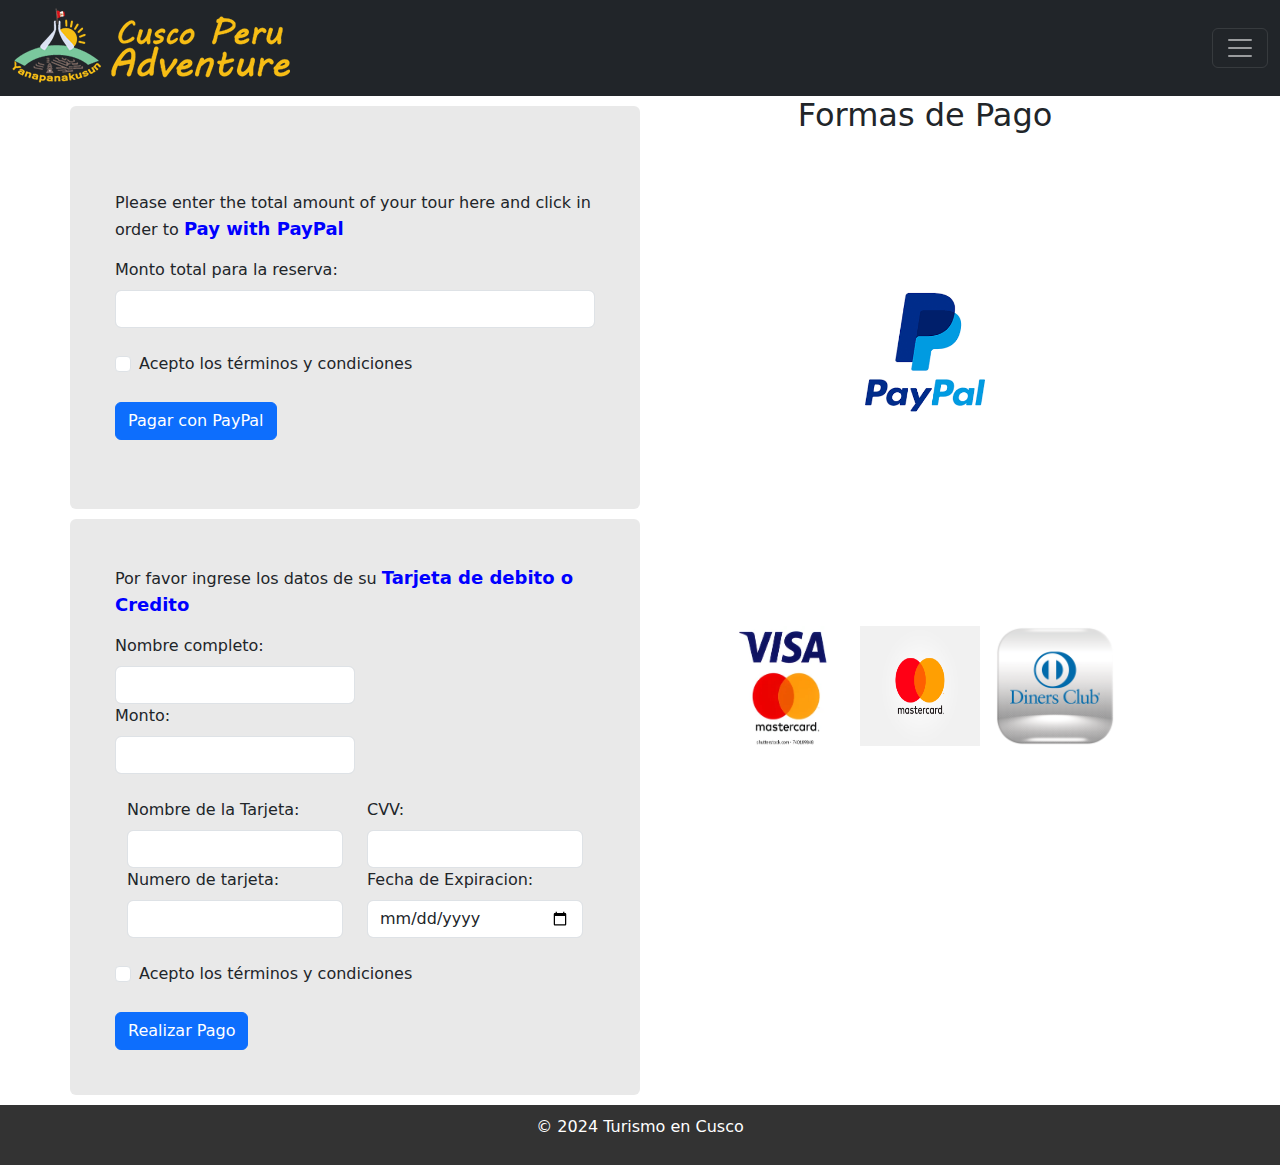
<file: pago.html>
<!DOCTYPE html>
<html lang="en">

<head>
    <meta charset="UTF-8">
    <meta name="viewport" content="width=device-width, initial-scale=1.0">
    <Title>Pago</Title>
    <link href="https://cdn.jsdelivr.net/npm/bootstrap@5.3.3/dist/css/bootstrap.min.css" rel="stylesheet"
        integrity="sha384-QWTKZyjpPEjISv5WaRU9OFeRpok6YctnYmDr5pNlyT2bRjXh0JMhjY6hW+ALEwIH" crossorigin="anonymous">
    <script src='https://www.google.com/recaptcha/api.js'></script>


    <title>Reservas y Formas de pago</title>
</head>

<body>

    <body>
        <nav class="navbar navbar-dark bg-dark fixed-top">
            <div class="container-fluid">
              <a href="index.html" class="text-start"><img src="images/logo.png" alt="Icono"></a>
              <button class="navbar-toggler" type="button" data-bs-toggle="offcanvas" data-bs-target="#offcanvasDarkNavbar"
                aria-controls="offcanvasDarkNavbar" aria-label="Toggle navigation">
                <span class="navbar-toggler-icon"></span>
              </button>
              <div class="offcanvas offcanvas-end text-bg-dark" tabindex="-1" id="offcanvasDarkNavbar"
                aria-labelledby="offcanvasDarkNavbarLabel">
                <div class="offcanvas-header">
                  <button type="button" class="btn-close btn-close-white" data-bs-dismiss="offcanvas"
                    aria-label="Close"></button>
                </div>
                <div class="offcanvas-body">
                  <ul class="navbar-nav justify-content-end flex-grow-1 pe-3">
                    <li class="nav-item">
                      <a class="nav-link active" aria-current="page" href="index.html">Inicio</a>
                    </li>
                    <li class="nav-item">
                      <a class="nav-link" href="machupicchuAdventure.html">Machupicchu Adventure</a>
                    </li>
                    <li class="nav-item">
                      <a class="nav-link" href="nosotros.html">Nosostros</a>
                    </li>
                    <li class="nav-item">
                      <a class="nav-link" href="social.html">Trabajo Social</a>
                    </li>
                    <li class="nav-item">
                        <a class="nav-link" href="catalogo.html">Catalogo de Servicios</a>
                      </li>
                    <li class="nav-item">
                      <a class="nav-link" href="preguntas.html">Preguntas Frecuentes</a>
                    </li>
                    <li class="nav-item">
                      <a class="nav-link" href="pago.html">Pago</a>
                    </li>
                  </ul>
                </div>
              </div>
            </div>
          </nav>
        <br><br><br><br>
        <div class="container">
            <div class="row">
                <div class="col-6  rounded" style="margin-top: 10px; padding: 45px ; background-color: #e9e9e9;">
                    <p class="mb-3" style="margin-top: 40px;">Please enter the total amount of your tour here and click
                        in order to <span style="color: blue; font-size: 18px; font-weight: bold;">Pay with
                            PayPal</span></p>
                    <form action="/procesar_pago" method="post">
                        <div class="mb-6">
                            <label for="captcha" class="form-label">Monto total para la reserva:</label>
                            <input type="text" class="form-control" id="monto" name="monto" required>
                        </div>
                        <br>

                        <div class="form-check">
                            <input class="form-check-input" type="checkbox" value="" id="checkboxExample">
                            <label class="form-check-label" for="checkboxExample">
                                Acepto los términos y condiciones
                            </label>
                        </div>

                        <div class="center">
                            <div class="g-recaptcha" data-sitekey="6LfwyDEUAAAAAHwP7cx_q_Rdk4UN1dJ8S1XR9A04"></div>
                        </div>
                        <br>
                        <div class="mb-6">
                            <input type="submit" class="btn btn-primary" value="Pagar con PayPal">
                        </div>
                        <br>
                </div>
                <div class="col-6">
                    <div class="container">
                        <div class="row">
                            <div class="col-12">
                                <h2 class="text-center">Formas de Pago</h2>
                            </div>
                        </div>
                    </div>
                    <div style=" margin-top: 40px; text-align: center;">
                        <div style="text-align: center;">
                            <img src="images/payPal.png" alt="PayPal"
                                style="margin-top: 20%; height: 120px; width: 120px; display: inline-block;">
                        </div>
                    </div>
                </div>
            </div>

        </div>

        <div class="container">
            <div class="row">
                <div class="col-6  rounded"
                    style="margin-bottom: 10px; margin-top: 10px; padding: 45px ; background-color: #e9e9e9;">
                    <p class="mb-3">Por favor ingrese los datos de su <span
                            style="color: blue; font-size: 18px; font-weight: bold;">Tarjeta de debito o Credito</span>
                    </p>

                    <div class="mb-6">
                        <label for="nombre" class="form-label">Nombre completo:</label>
                        <input type="text" class="form-control" id="nombre" name="nombre" style="width: 50%;" required>
                    </div>

                    <div class="mb-6">
                        <label for="pay" class="form-label">Monto:</label>
                        <input type="text" class="form-control" id="pay" name="pay" style="width: 50%;" required>
                    </div>
                    <br>
                    <div class="container">
                        <div class="row">
                            <div class="col-6">
                                <div class="mb-6">
                                    <label for="nombreTarjeta" class="form-label">Nombre de la Tarjeta:</label>
                                    <input type="text" class="form-control" id="nombre" name="nombre" required>
                                </div>
                                <div class="mb-6">
                                    <label for="numeroTarjeta" class="form-label">Numero de tarjeta:</label>
                                    <input type="number" class="form-control" id="nombre" name="nombre" required>
                                </div>
                            </div>
                            <div class="col-6">
                                <div class="mb-6">
                                    <label for="cvv" class="form-label">CVV:</label>
                                    <input type="number" class="form-control" id="nombre" name="nombre" required>
                                </div>
                                <div class="mb-6">
                                    <label for="fechaVencimoento" class="form-label">Fecha de Expiracion:</label>
                                    <input type="date" class="form-control" id="nombre" name="nombre" required>
                                </div>
                            </div>
                        </div>

                    </div>
                    <br>
                    <div class="form-check">
                        <input class="form-check-input" type="checkbox" value="" id="checkboxExample">
                        <label class="form-check-label" for="checkboxExample">
                            Acepto los términos y condiciones
                        </label>
                    </div>
                    <div class="center">
                        <div class="g-recaptcha" data-sitekey="6LfwyDEUAAAAAHwP7cx_q_Rdk4UN1dJ8S1XR9A04"></div>
                    </div>
                    <br>
                    <div class="mb-6">
                        <input type="submit" class="btn btn-primary" value="Realizar Pago">
                    </div>
                    </form>
                </div>

                <div class="col-6">
                    <div class="container">
                        <div class="row">
                            <div class="col-12">
                                <h2 class="text-center"></h2>
                            </div>
                        </div>
                    </div>
                    <div style=" margin-top: 40px; text-align: center;">
                        <div style="margin-top: 20%; text-align: center;">
                            <img src="images/visa.webp" alt="Visa"
                                style="height: 120px; width: 120px; display: inline-block; margin-right: 10px;">
                            <img src="images/mastecard.jpg" alt="Mastercard"
                                style="height: 120px; width: 120px; display: inline-block; margin-right: 10px;">
                            <img src="images/dinner.png" alt="Dinner"
                                style="height: 120px; width: 120px; display: inline-block; margin-right: 10px;">
                        </div>
                    </div>
                </div>
            </div>
        </div>
        <footer style="text-align: center; background-color: #333; color: #fff; padding: 10px;">
            <p>© 2024 Turismo en Cusco</p>
        </footer>

    </body>
    <script src="https://cdn.jsdelivr.net/npm/bootstrap@5.3.3/dist/js/bootstrap.bundle.min.js"
        integrity="sha384-YvpcrYf0tY3lHB60NNkmXc5s9fDVZLESaAA55NDzOxhy9GkcIdslK1eN7N6jIeHz"
        crossorigin="anonymous"></script>
</body>

</html>
</file>
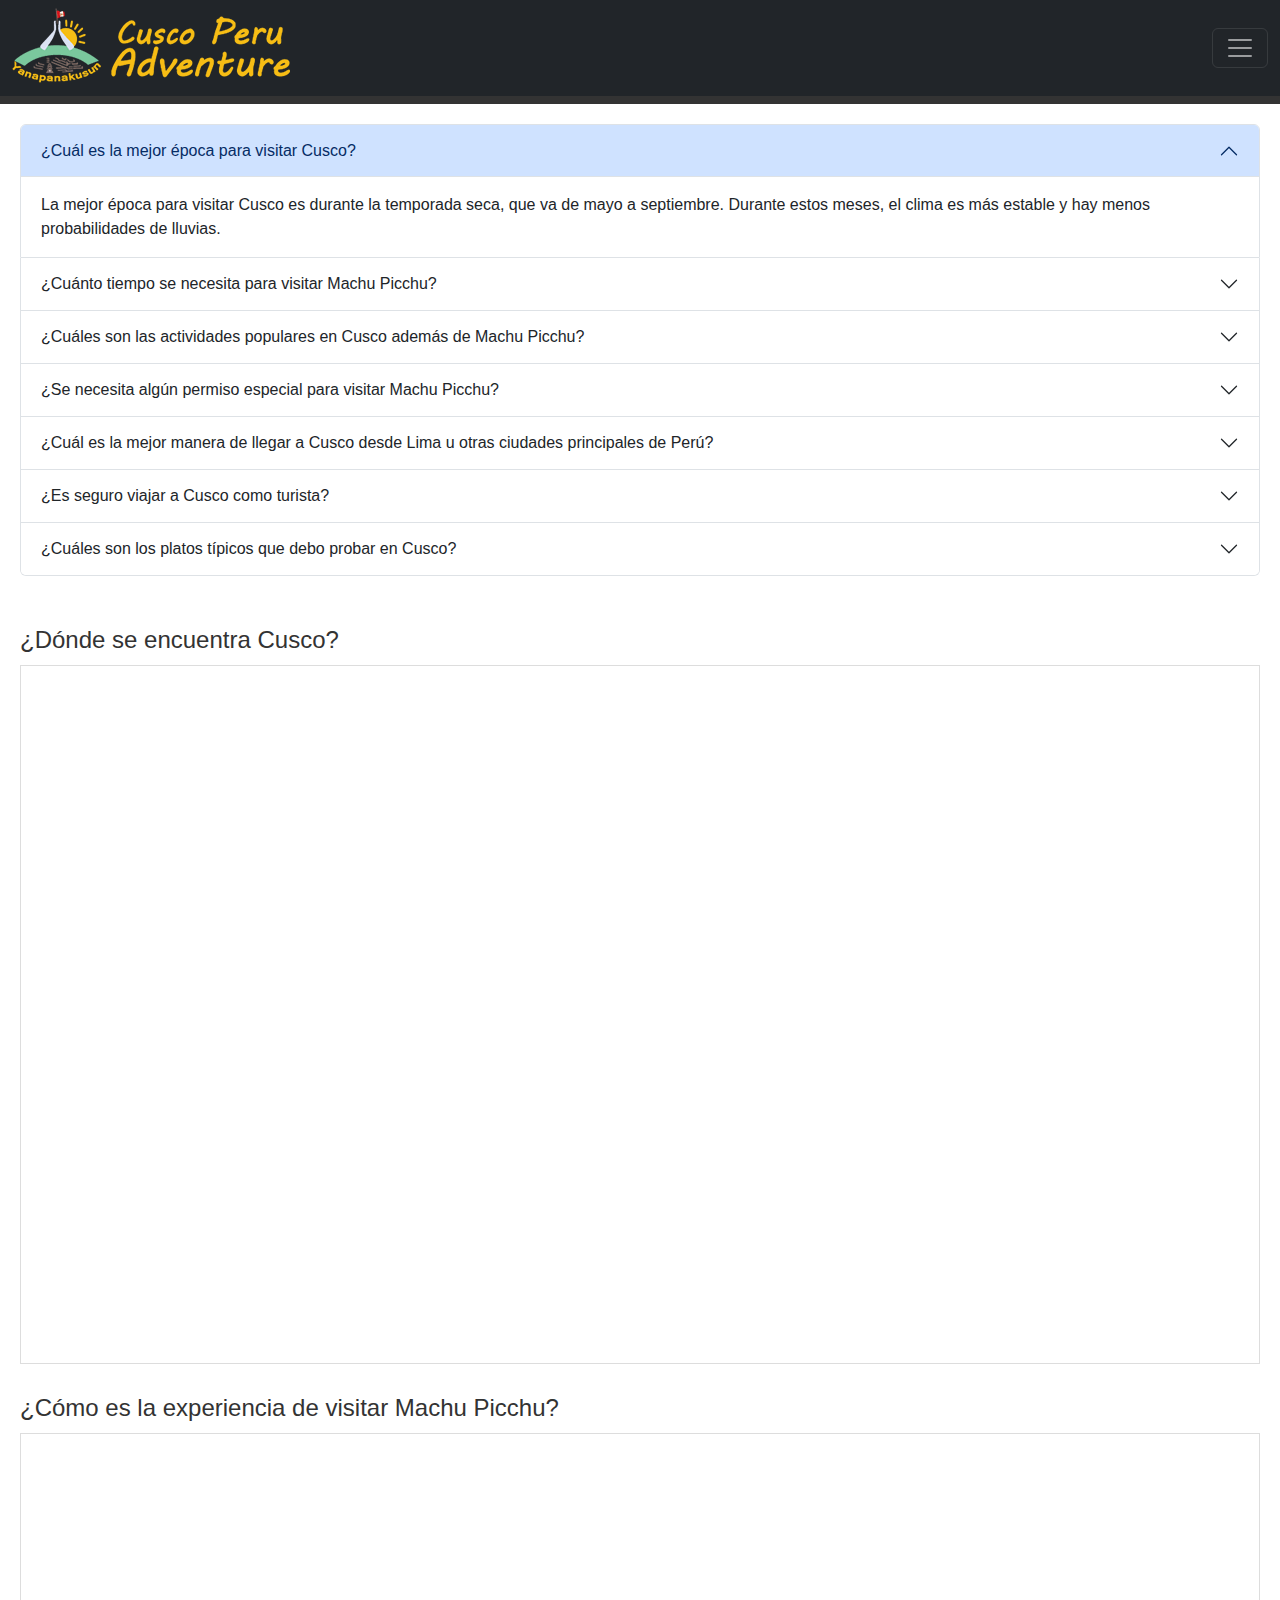
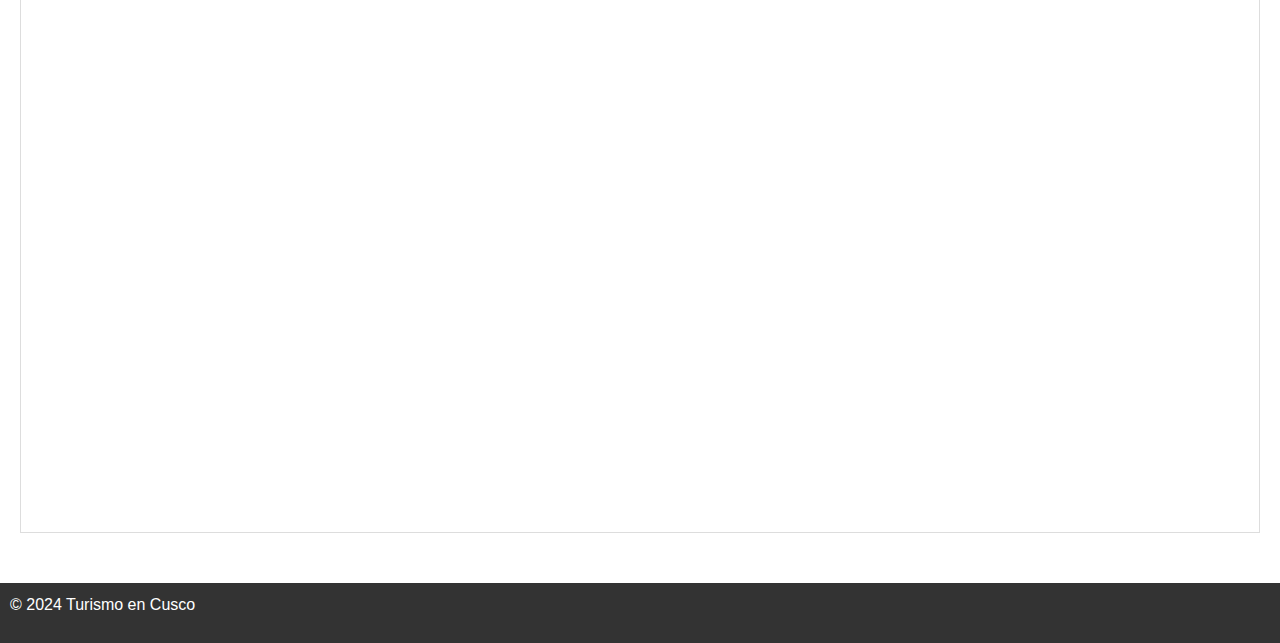
<file: preguntas.html>
<!DOCTYPE html>
<html lang="es">

<head>
    <meta charset="UTF-8">
    <meta name="viewport" content="width=device-width, initial-scale=1.0">
    <title>Preguntas Frecuentes</title>
    <link href="https://cdn.jsdelivr.net/npm/bootstrap@5.3.3/dist/css/bootstrap.min.css" rel="stylesheet"
        integrity="sha384-QWTKZyjpPEjISv5WaRU9OFeRpok6YctnYmDr5pNlyT2bRjXh0JMhjY6hW+ALEwIH" crossorigin="anonymous">
    <link rel="stylesheet" href="https://cdn.jsdelivr.net/npm/bootstrap-icons@1.11.3/font/bootstrap-icons.min.css">
    <link rel="stylesheet" href="css/preguntas.css">
</head>

<body>
    <nav class="navbar navbar-dark bg-dark fixed-top">
        <div class="container-fluid">
            <a href="index.html" class="text-start"><img src="images/logo.png" alt="Icono"></a>
            <button class="navbar-toggler" type="button" data-bs-toggle="offcanvas"
                data-bs-target="#offcanvasDarkNavbar" aria-controls="offcanvasDarkNavbar"
                aria-label="Toggle navigation">
                <span class="navbar-toggler-icon"></span>
            </button>
            <div class="offcanvas offcanvas-end text-bg-dark" tabindex="-1" id="offcanvasDarkNavbar"
                aria-labelledby="offcanvasDarkNavbarLabel">
                <div class="offcanvas-header">
                    <button type="button" class="btn-close btn-close-white" data-bs-dismiss="offcanvas"
                        aria-label="Close"></button>
                </div>
                <div class="offcanvas-body">
                    <ul class="navbar-nav justify-content-end flex-grow-1 pe-3">
                        <li class="nav-item">
                            <a class="nav-link active" aria-current="page" href="index.html">Inicio</a>
                        </li>
                        <li class="nav-item">
                            <a class="nav-link" href="machupicchuAdventure.html">Machupicchu Adventure</a>
                        </li>
                        <li class="nav-item">
                            <a class="nav-link" href="nosotros.html">Nosostros</a>
                        </li>
                        <li class="nav-item">
                            <a class="nav-link" href="social.html">Trabajo Social</a>
                        </li>
                        <li class="nav-item">
                            <a class="nav-link" href="catalogo.html">Catalogo de Servicios</a>
                        </li>
                        <li class="nav-item">
                            <a class="nav-link" href="preguntas.html">Preguntas Frecuentes</a>
                        </li>
                        <li class="nav-item">
                            <a class="nav-link" href="pago.html">Pago</a>
                        </li>
                    </ul>
                </div>
            </div>
        </div>
    </nav>

    <header class="py-4 text-center">
        <h1>Preguntas Frecuentes</h1>
    </header>

    <main>
        <div class="accordion" id="faqAccordion">
            <div class="accordion-item">
                <h2 class="accordion-header" id="headingOne">
                    <button class="accordion-button" type="button" data-bs-toggle="collapse"
                        data-bs-target="#collapseOne" aria-expanded="true" aria-controls="collapseOne">
                        ¿Cuál es la mejor época para visitar Cusco?
                    </button>
                </h2>
                <div id="collapseOne" class="accordion-collapse collapse show" aria-labelledby="headingOne"
                    data-bs-parent="#faqAccordion">
                    <div class="accordion-body">
                        La mejor época para visitar Cusco es durante la temporada seca, que va de mayo a septiembre.
                        Durante estos meses, el clima es más estable y hay menos probabilidades de lluvias.
                    </div>
                </div>
            </div>
            <div class="accordion-item">
                <h2 class="accordion-header" id="headingTwo">
                    <button class="accordion-button collapsed" type="button" data-bs-toggle="collapse"
                        data-bs-target="#collapseTwo" aria-expanded="false" aria-controls="collapseTwo">
                        ¿Cuánto tiempo se necesita para visitar Machu Picchu?
                    </button>
                </h2>
                <div id="collapseTwo" class="accordion-collapse collapse" aria-labelledby="headingTwo"
                    data-bs-parent="#faqAccordion">
                    <div class="accordion-body">
                        El tiempo necesario para visitar Machu Picchu puede variar, pero en general se recomienda
                        planificar al menos un día completo para disfrutar del sitio arqueológico y explorar sus
                        alrededores con calma.
                    </div>
                </div>
            </div>

            <div class="accordion-item">
                <h2 class="accordion-header" id="headingThree">
                    <button class="accordion-button collapsed" type="button" data-bs-toggle="collapse"
                        data-bs-target="#collapseThree" aria-expanded="false" aria-controls="collapseThree">
                        ¿Cuáles son las actividades populares en Cusco además de Machu Picchu?
                    </button>
                </h2>
                <div id="collapseThree" class="accordion-collapse collapse" aria-labelledby="headingThree"
                    data-bs-parent="#faqAccordion">
                    <div class="accordion-body">
                        Además de visitar Machu Picchu, otras actividades populares en Cusco incluyen explorar el Valle
                        Sagrado, realizar caminatas a las montañas cercanas como el Cerro Colorado o el Cerro Picol, y
                        visitar las ruinas incas en Sacsayhuamán y Ollantaytambo.
                    </div>
                </div>
            </div>

            <div class="accordion-item">
                <h2 class="accordion-header" id="headingFour">
                    <button class="accordion-button collapsed" type="button" data-bs-toggle="collapse"
                        data-bs-target="#collapseFour" aria-expanded="false" aria-controls="collapseFour">
                        ¿Se necesita algún permiso especial para visitar Machu Picchu?
                    </button>
                </h2>
                <div id="collapseFour" class="accordion-collapse collapse" aria-labelledby="headingFour"
                    data-bs-parent="#faqAccordion">
                    <div class="accordion-body">
                        Sí, para visitar Machu Picchu se requiere comprar un boleto de entrada. Además, si planeas
                        realizar la caminata del Camino Inca, necesitarás un permiso especial que debe obtenerse con
                        anticipación.
                    </div>
                </div>
            </div>
            <div class="accordion-item">
                <h2 class="accordion-header" id="headingFive">
                    <button class="accordion-button collapsed" type="button" data-bs-toggle="collapse"
                        data-bs-target="#collapseFive" aria-expanded="false" aria-controls="collapseFive">
                        ¿Cuál es la mejor manera de llegar a Cusco desde Lima u otras ciudades principales de Perú?
                    </button>
                </h2>
                <div id="collapseFive" class="accordion-collapse collapse" aria-labelledby="headingFive"
                    data-bs-parent="#faqAccordion">
                    <div class="accordion-body">
                        La mejor manera de llegar a Cusco desde Lima u otras ciudades principales de Perú es a través de
                        vuelos directos al Aeropuerto Internacional Alejandro Velasco Astete. También existen opciones
                        de transporte terrestre como buses y trenes desde diferentes puntos del país.
                    </div>
                </div>
            </div>

            <div class="accordion-item">
                <h2 class="accordion-header" id="headingSix">
                    <button class="accordion-button collapsed" type="button" data-bs-toggle="collapse"
                        data-bs-target="#collapseSix" aria-expanded="false" aria-controls="collapseSix">
                        ¿Es seguro viajar a Cusco como turista?
                    </button>
                </h2>
                <div id="collapseSix" class="accordion-collapse collapse" aria-labelledby="headingSix"
                    data-bs-parent="#faqAccordion">
                    <div class="accordion-body">
                        Sí, en general, Cusco es un destino turístico seguro. Sin embargo, es importante tomar
                        precauciones habituales como cuidar tus pertenencias, evitar zonas poco iluminadas por la noche
                        y seguir las recomendaciones de seguridad de las autoridades locales.
                    </div>
                </div>
            </div>

            <div class="accordion-item">
                <h2 class="accordion-header" id="headingSeven">
                    <button class="accordion-button collapsed" type="button" data-bs-toggle="collapse"
                        data-bs-target="#collapseSeven" aria-expanded="false" aria-controls="collapseSeven">
                        ¿Cuáles son los platos típicos que debo probar en Cusco?
                    </button>
                </h2>
                <div id="collapseSeven" class="accordion-collapse collapse" aria-labelledby="headingSeven"
                    data-bs-parent="#faqAccordion">
                    <div class="accordion-body">
                        Algunos de los platos típicos que debes probar en Cusco son el cuy (conejo de indias), el rocoto
                        relleno, el ceviche de trucha, el ají de gallina y el chicharrón de cerdo, entre otros.
                    </div>
                </div>
            </div>
            <section class="faq-item" style="margin-top: 50px;">
                <h2>¿Dónde se encuentra Cusco?</h2>
                <div class="embed-responsive embed-responsive-16by9">
                    <iframe class="embed-responsive-item"
                        src="https://www.google.com/maps/embed?pb=!1m18!1m12!1m3!1d62440.62221923831!2d-72.0147833554601!3d-13.530071509565315!2m3!1f0!2f0!3f0!3m2!1i1024!2i768!4f13.1!3m3!1m2!1s0x9105c685032eb5b3%3A0x29d50c9d791ac300!2sCusco!5e0!3m2!1ses!2spe!4v1649424622739!5m2!1ses!2spe"
                        allowfullscreen></iframe>
                </div>
            </section>
            <section class="faq-item">
                <h2>¿Cómo es la experiencia de visitar Machu Picchu?</h2>
                <div class="embed-responsive embed-responsive-16by9">
                    <iframe width="560" height="315" src="https://www.youtube.com/embed/X4oagnUm9N4?si=1FoQUefc6n3WobsZ"
                        title="YouTube video player" frameborder="0"
                        allow="accelerometer; autoplay; clipboard-write; encrypted-media; gyroscope; picture-in-picture; web-share"
                        referrerpolicy="strict-origin-when-cross-origin" allowfullscreen></iframe>
                </div>
            </section>

        </div>
    </main>
    <footer>
        <p>© 2024 Turismo en Cusco</p>
    </footer>
    <script src="https://cdn.jsdelivr.net/npm/bootstrap@5.3.3/dist/js/bootstrap.bundle.min.js"
        integrity="sha384-YvpcrYf0tY3lHB60NNkmXc5s9fDVZLESaAA55NDzOxhy9GkcIdslK1eN7N6jIeHz"
        crossorigin="anonymous"></script>
</body>

</html>
</file>
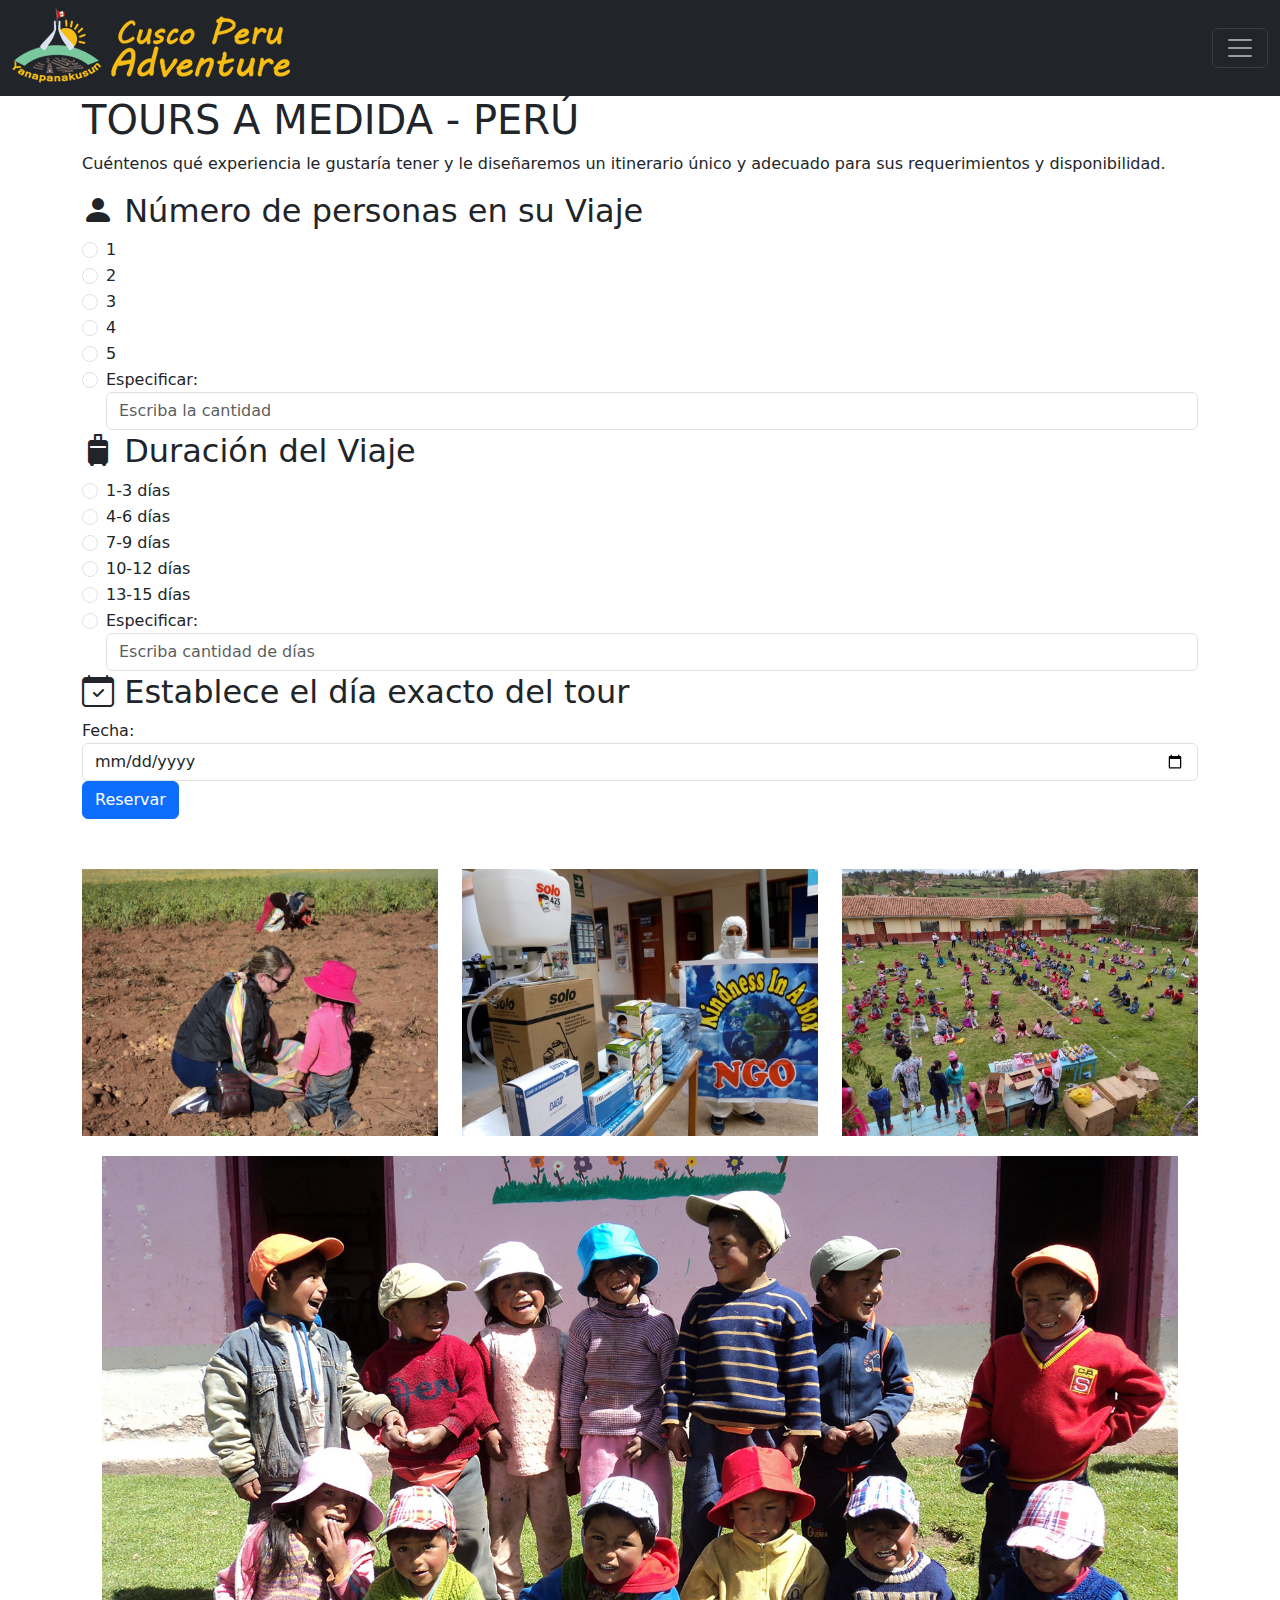
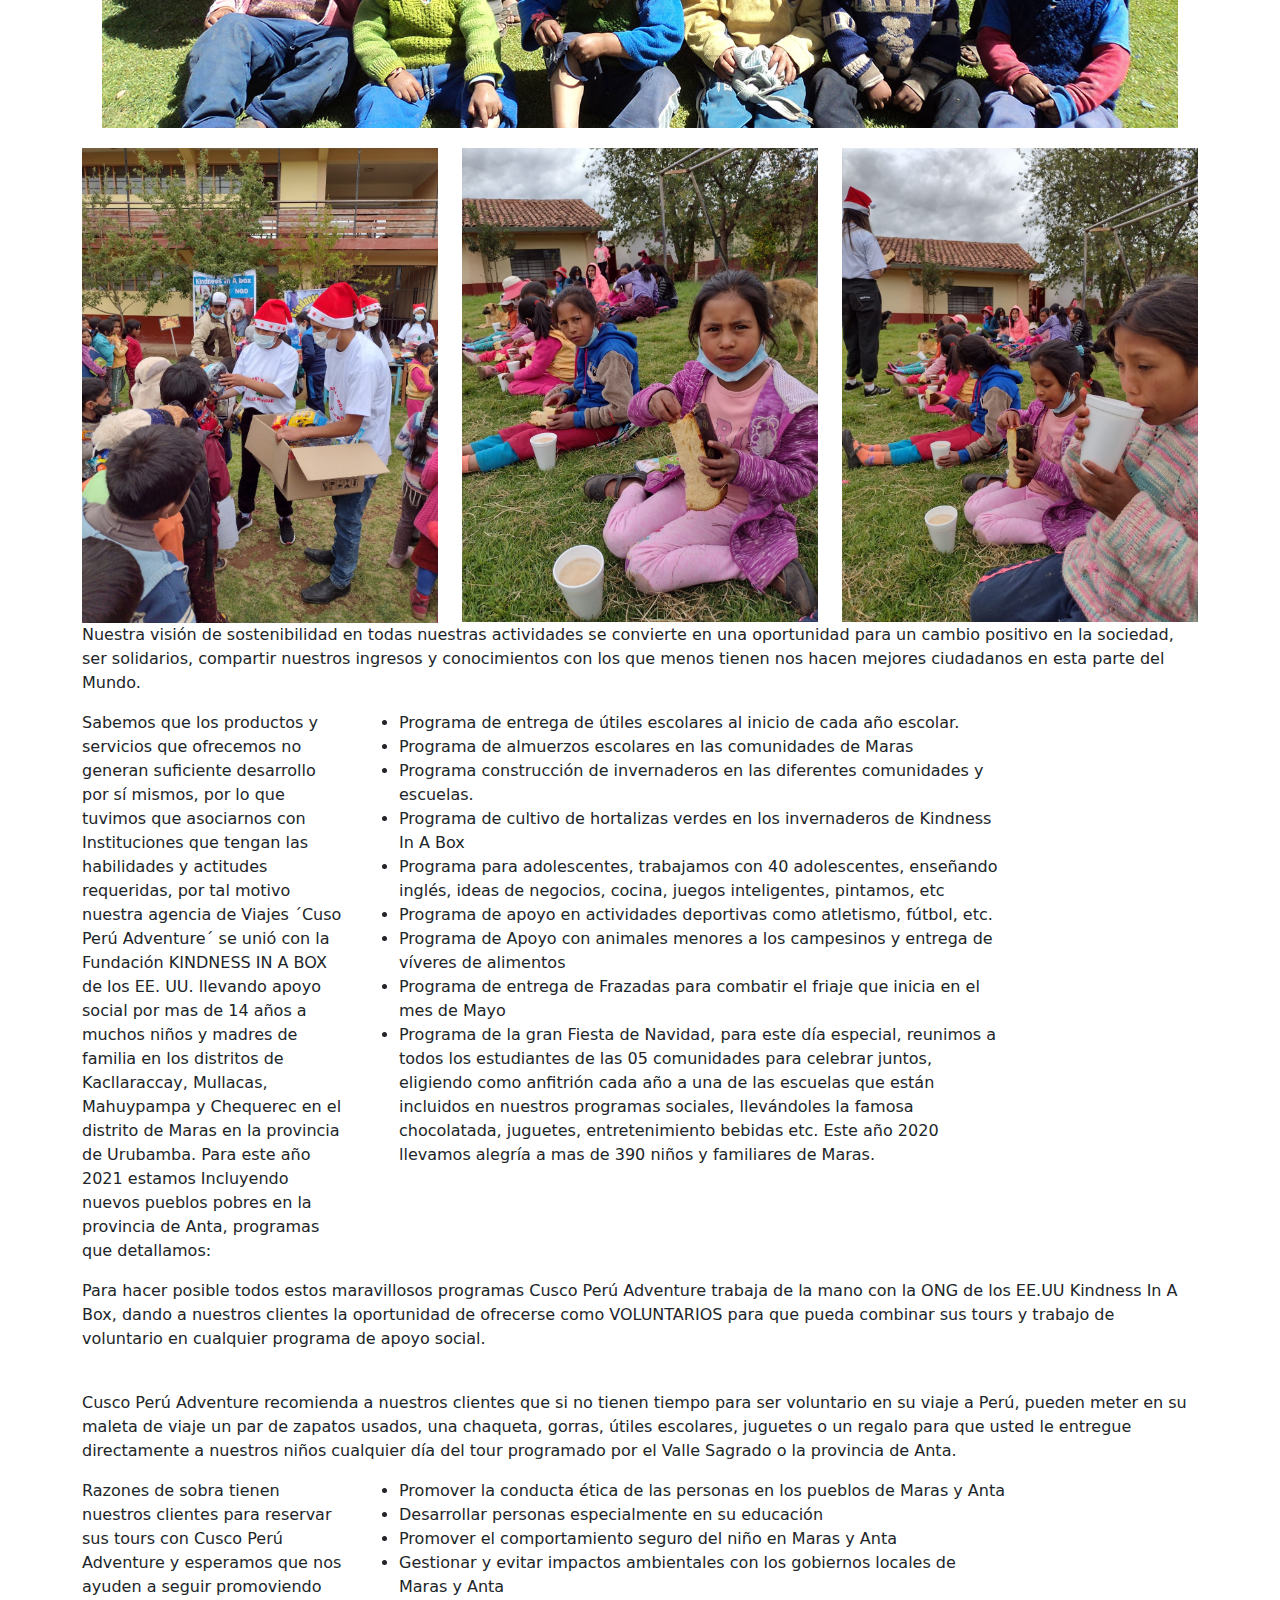
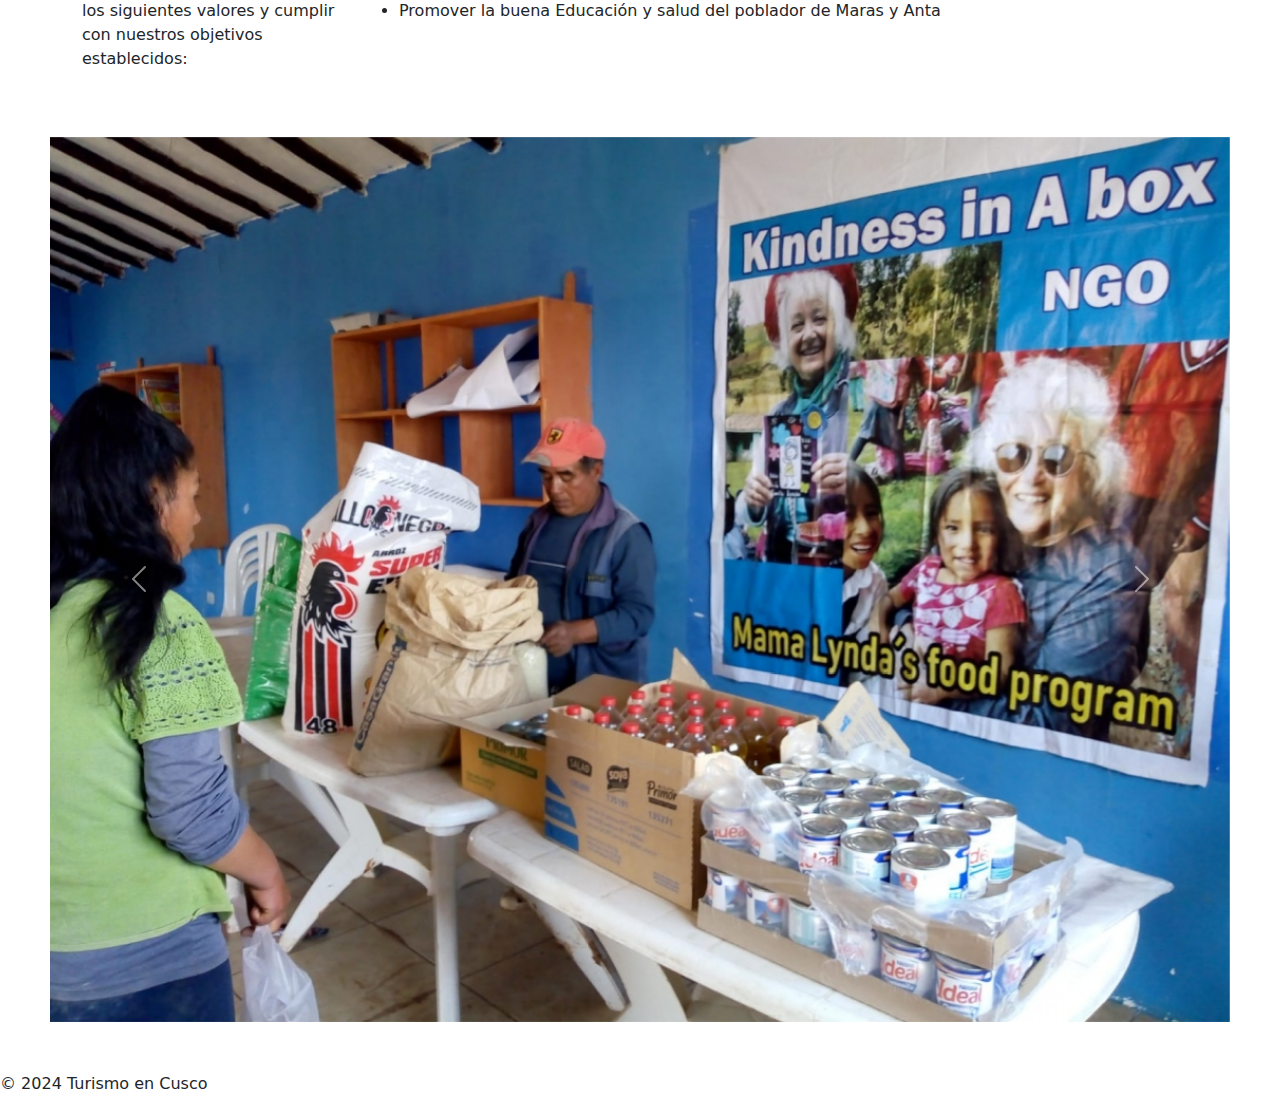
<file: social.html>
<!doctype html>
<html lang="en">

<head>
  <meta charset="utf-8">
  <meta name="viewport" content="width=device-width, initial-scale=1">
  <title>Trabajo Social</title>
  <link href="https://cdn.jsdelivr.net/npm/bootstrap@5.3.3/dist/css/bootstrap.min.css" rel="stylesheet"
    integrity="sha384-QWTKZyjpPEjISv5WaRU9OFeRpok6YctnYmDr5pNlyT2bRjXh0JMhjY6hW+ALEwIH" crossorigin="anonymous">
  <link rel="stylesheet" href="https://cdn.jsdelivr.net/npm/bootstrap-icons@1.11.3/font/bootstrap-icons.min.css">
  <linl rel="stylesheet" type="text/css" href="css/social.css"></linl>
</head>

<body>
  <nav class="navbar navbar-dark bg-dark fixed-top">
    <div class="container-fluid">
      <a href="index.html" class="text-start"><img src="images/logo.png" alt="Icono"></a>
      <button class="navbar-toggler" type="button" data-bs-toggle="offcanvas" data-bs-target="#offcanvasDarkNavbar"
        aria-controls="offcanvasDarkNavbar" aria-label="Toggle navigation">
        <span class="navbar-toggler-icon"></span>
      </button>
      <div class="offcanvas offcanvas-end text-bg-dark" tabindex="-1" id="offcanvasDarkNavbar"
        aria-labelledby="offcanvasDarkNavbarLabel">
        <div class="offcanvas-header">
          <button type="button" class="btn-close btn-close-white" data-bs-dismiss="offcanvas"
            aria-label="Close"></button>
        </div>
        <div class="offcanvas-body">
          <ul class="navbar-nav justify-content-end flex-grow-1 pe-3">
            <li class="nav-item">
              <a class="nav-link active" aria-current="page" href="index.html">Inicio</a>
            </li>
            <li class="nav-item">
              <a class="nav-link" href="machupicchuAdventure.html">Machupicchu Adventure</a>
            </li>
            <li class="nav-item">
              <a class="nav-link" href="nosotros.html">Nosostros</a>
            </li>
            <li class="nav-item">
              <a class="nav-link" href="social.html">Trabajo Social</a>
            </li>
            <li class="nav-item">
              <a class="nav-link" href="catalogo.html">Catalogo de Servicios</a>
            </li>
            <li class="nav-item">
              <a class="nav-link" href="preguntas.html">Preguntas Frecuentes</a>
            </li>
            <li class="nav-item">
              <a class="nav-link" href="pago.html">Pago</a>
            </li>
          </ul>
        </div>
      </div>
    </div>
  </nav>
  <br><br><br><br>
  <div class="container">
    <h1>TOURS A MEDIDA - PERÚ</h1>
    <p>Cuéntenos qué experiencia le gustaría tener y le diseñaremos un itinerario único y adecuado para sus
      requerimientos y disponibilidad.</p>

    <h2 class="bi bi-person-fill"> Número de personas en su Viaje</h2>
    <div class="form-check">
      <input class="form-check-input" type="radio" id="radio1">
      <label class="form-check-label" for="radio1">1</label>
    </div>
    <div class="form-check">
      <input class="form-check-input" type="radio" id="radio2">
      <label class="form-check-label" for="radio2">2</label>
    </div>
    <div class="form-check">
      <input class="form-check-input" type="radio" id="radio3">
      <label class="form-check-label" for="radio3">3</label>
    </div>
    <div class="form-check">
      <input class="form-check-input" type="radio" id="radio4">
      <label class="form-check-label" for="radio4">4</label>
    </div>
    <div class="form-check">
      <input class="form-check-input" type="radio" id="radio5">
      <label class="form-check-label" for="radio5">5</label>
    </div>
    <div class="form-check">
      <input class="form-check-input" type="radio" id="radioSpecify">
      <label class="form-check-label" for="radioSpecify">Especificar:</label>
      <input type="text" class="form-control" placeholder="Escriba la cantidad">
    </div>

    <h2 class="bi bi-suitcase2-fill"> Duración del Viaje</h2>
    <div class="form-check">
      <input class="form-check-input" type="radio" id="radio1-3">
      <label class="form-check-label" for="radio1-3">1-3 días</label>
    </div>
    <div class="form-check">
      <input class="form-check-input" type="radio" id="radio4-6">
      <label class="form-check-label" for="radio4-6">4-6 días</label>
    </div>
    <div class="form-check">
      <input class="form-check-input" type="radio" id="radio7-9">
      <label class="form-check-label" for="radio7-9">7-9 días</label>
    </div>
    <div class="form-check">
      <input class="form-check-input" type="radio" id="radio10-12">
      <label class="form-check-label" for="radio10-12">10-12 días</label>
    </div>
    <div class="form-check">
      <input class="form-check-input" type="radio" id="radio13-15">
      <label class="form-check-label" for="radio13-15">13-15 días</label>
    </div>
    <div class="form-check">
      <input class="form-check-input" type="radio" id="radioSpecifyDays">
      <label class="form-check-label" for="radioSpecifyDays">Especificar:</label>
      <input type="text" class="form-control" placeholder="Escriba cantidad de días">
    </div>

    <h2 class="bi bi-calendar-check"> Establece el día exacto del tour</h2>
    <div class="form-group">
      <label for="fecha">Fecha:</label>
      <input type="date" class="form-control" id="fecha">
    </div>

    <button class="btn btn-primary">
      Reservar
    </button>
  </div>
  <div class="container text-center" style="margin-top: 50px;">
    <div class="row">
      <div class="col">
        <img src="images/DSC02303.jpg" class="img-fluid" alt="imagen1">
      </div>
      <div class="col">
        <img src="images/WhatsApp-Image-2020-09-28-at-8.41.18-PM-2.jpeg" class="img-fluid" alt="imagen2">
      </div>
      <div class="col">
        <img src="images/WhatsApp-Image-2020-12-16-at-8.03.46-PM-1.jpeg" class="img-fluid" alt="imagen3">
      </div>
    </div>
    <div class="row" style="padding: 20px;">
      <div class="col">
        <img src="images/social-work-in-peru-maras-adventure.jpg" class="img-fluid" alt="imagen principal">
      </div>
    </div>
    <div class="row">
      <div class="col">
        <img src="images/WhatsApp-Image-2020-12-16-at-6.28.48-PM-2.jpeg" class="img-fluid" alt="imagen4">
      </div>
      <div class="col">
        <img src="images/WhatsApp-Image-2020-12-16-at-6.32.40-PM-5.jpeg" class="img-fluid" alt="imagen5">
      </div>
      <div class="col">
        <img src="images/WhatsApp-Image-2020-12-16-at-6.32.41-PM.jpeg" class="img-fluid" alt="imagen6">
      </div>
    </div>
  </div>
  <div class="container">
    <div class="row">
      <div class="col">
        <p>Nuestra visión de sostenibilidad en todas nuestras actividades se convierte en una oportunidad para un cambio
          positivo en la sociedad, ser solidarios, compartir nuestros ingresos y conocimientos con los que menos tienen
          nos hacen mejores ciudadanos en esta parte del Mundo.</p>
      </div>
    </div>
    <div class="row">
      <div class="col-3">
        <p>Sabemos que los productos y servicios que ofrecemos no generan suficiente desarrollo por sí mismos, por lo
          que tuvimos que asociarnos con Instituciones que tengan las habilidades y actitudes requeridas, por tal motivo
          nuestra agencia de Viajes ´Cuso Perú Adventure´ se unió con la Fundación KINDNESS IN A BOX de los EE. UU.
          llevando apoyo social por mas de 14 años a muchos niños y madres de familia en los distritos de Kacllaraccay,
          Mullacas, Mahuypampa y Chequerec en el distrito de Maras en la provincia de Urubamba. Para este año 2021
          estamos Incluyendo nuevos pueblos pobres en la provincia de Anta, programas que detallamos:</p>
      </div>
      <div class="col-7">
        <ul>
          <li>Programa de entrega de útiles escolares al inicio de cada año escolar.</li>
          <li>Programa de almuerzos escolares en las comunidades de Maras</li>
          <li>Programa construcción de invernaderos en las diferentes comunidades y escuelas.</li>
          <li>Programa de cultivo de hortalizas verdes en los invernaderos de Kindness In A Box</li>
          <li>Programa para adolescentes, trabajamos con 40 adolescentes, enseñando inglés, ideas de negocios, cocina,
            juegos inteligentes, pintamos, etc</li>
          <li>Programa de apoyo en actividades deportivas como atletismo, fútbol, ​​etc.</li>
          <li>Programa de Apoyo con animales menores a los campesinos y entrega de víveres de alimentos</li>
          <li>Programa de entrega de Frazadas para combatir el friaje que inicia en el mes de Mayo</li>
          <li>Programa de la gran Fiesta de Navidad, para este día especial, reunimos a todos los estudiantes de las 05
            comunidades para celebrar juntos, eligiendo como anfitrión cada año a una de las escuelas que están
            incluidos en nuestros programas sociales, llevándoles la famosa chocolatada, juguetes, entretenimiento
            bebidas etc. Este año 2020 llevamos alegría a mas de 390 niños y familiares de Maras.</li>
        </ul>
      </div>
    </div>
    <div class="row">
      <div class="col">
        <p>Para hacer posible todos estos maravillosos programas Cusco Perú Adventure trabaja de la mano con la ONG de
          los EE.UU Kindness In A Box, dando a nuestros clientes la oportunidad de ofrecerse como VOLUNTARIOS para que
          pueda combinar sus tours y trabajo de voluntario en cualquier programa de apoyo social.</p><br>
        <p>Cusco Perú Adventure recomienda a nuestros clientes que si no tienen tiempo para ser voluntario en su viaje a
          Perú, pueden meter en su maleta de viaje un par de zapatos usados, una chaqueta, gorras, útiles escolares,
          juguetes o un regalo para que usted le entregue directamente a nuestros niños cualquier día del tour
          programado por el Valle Sagrado o la provincia de Anta.</p>
      </div>
    </div>
    <div class="row">
      <div class="col-3">
        <p>Razones de sobra tienen nuestros clientes para reservar sus tours con Cusco Perú Adventure y esperamos que
          nos ayuden a seguir promoviendo los siguientes valores y cumplir con nuestros objetivos establecidos:</p>
      </div>
      <div class="col-7">
        <ul>
          <li>Promover la conducta ética de las personas en los pueblos de Maras y Anta</li>
          <li>Desarrollar personas especialmente en su educación</li>
          <li>Promover el comportamiento seguro del niño en Maras y Anta</li>
          <li>Gestionar y evitar impactos ambientales con los gobiernos locales de Maras y Anta</li>
          <li>Promover la buena Educación y salud del poblador de Maras y Anta</li>
        </ul>
      </div>
    </div>
  </div>
  <div style="padding: 50px;">
    <div id="carouselExampleFade" class="carousel slide carousel-fade">
      <div class="carousel-inner">
        <div class="carousel-item active">
          <img src="images/1.jpeg" class="d-block w-100" alt="imagen7">
        </div>
        <div class="carousel-item ">
          <img src="images/2.jpg" class="d-block w-100" alt="imagen8">
        </div>
        <div class="carousel-item ">
          <img src="images/3.jpg" class="d-block w-100" alt="imagen9">
        </div>
        <div class="carousel-item ">
          <img src="images/4.jpg" class="d-block w-100" alt="imagen10">
        </div>
        <div class="carousel-item ">
          <img src="images/5.jpg" class="d-block w-100" alt="imagen11">
        </div>
        <div class="carousel-item ">
          <img src="images/6.jpg" class="d-block w-100" alt="imagen12">
        </div>
        <div class="carousel-item ">
          <img src="images/7.jpg" class="d-block w-100" alt="imagen13">
        </div>
        <div class="carousel-item ">
          <img src="images/8.jpg" class="d-block w-100" alt="imagen14">
        </div>
      </div>
      <button class="carousel-control-prev" type="button" data-bs-target="#carouselExampleFade" data-bs-slide="prev">
        <span class="carousel-control-prev-icon" aria-hidden="true"></span>
        <span class="visually-hidden">Previous</span>
      </button>
      <button class="carousel-control-next" type="button" data-bs-target="#carouselExampleFade" data-bs-slide="next">
        <span class="carousel-control-next-icon" aria-hidden="true"></span>
        <span class="visually-hidden">Next</span>
      </button>
    </div>
  </div>
  <footer>
    <p>© 2024 Turismo en Cusco</p>
  </footer>

  <script src="https://cdn.jsdelivr.net/npm/bootstrap@5.3.3/dist/js/bootstrap.bundle.min.js"
    integrity="sha384-YvpcrYf0tY3lHB60NNkmXc5s9fDVZLESaAA55NDzOxhy9GkcIdslK1eN7N6jIeHz"
    crossorigin="anonymous"></script>
</body>

</html>
</file>
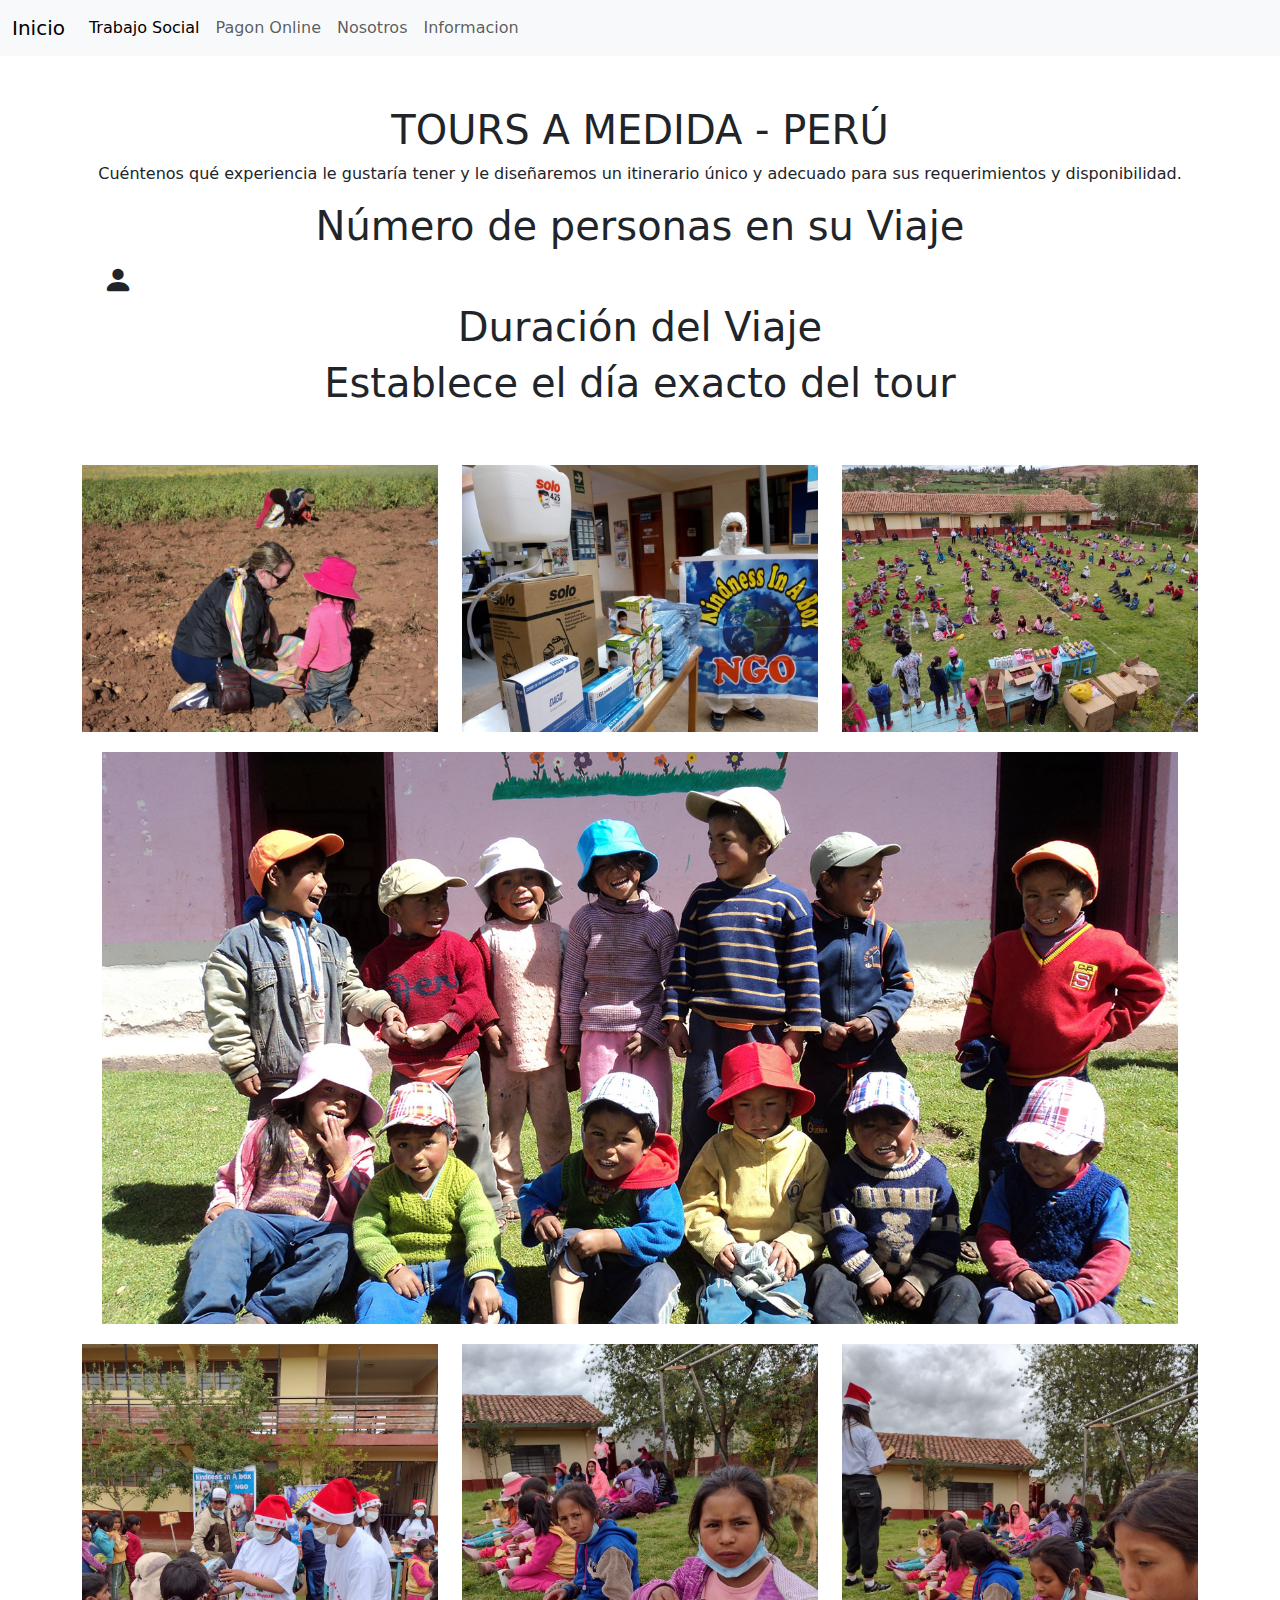
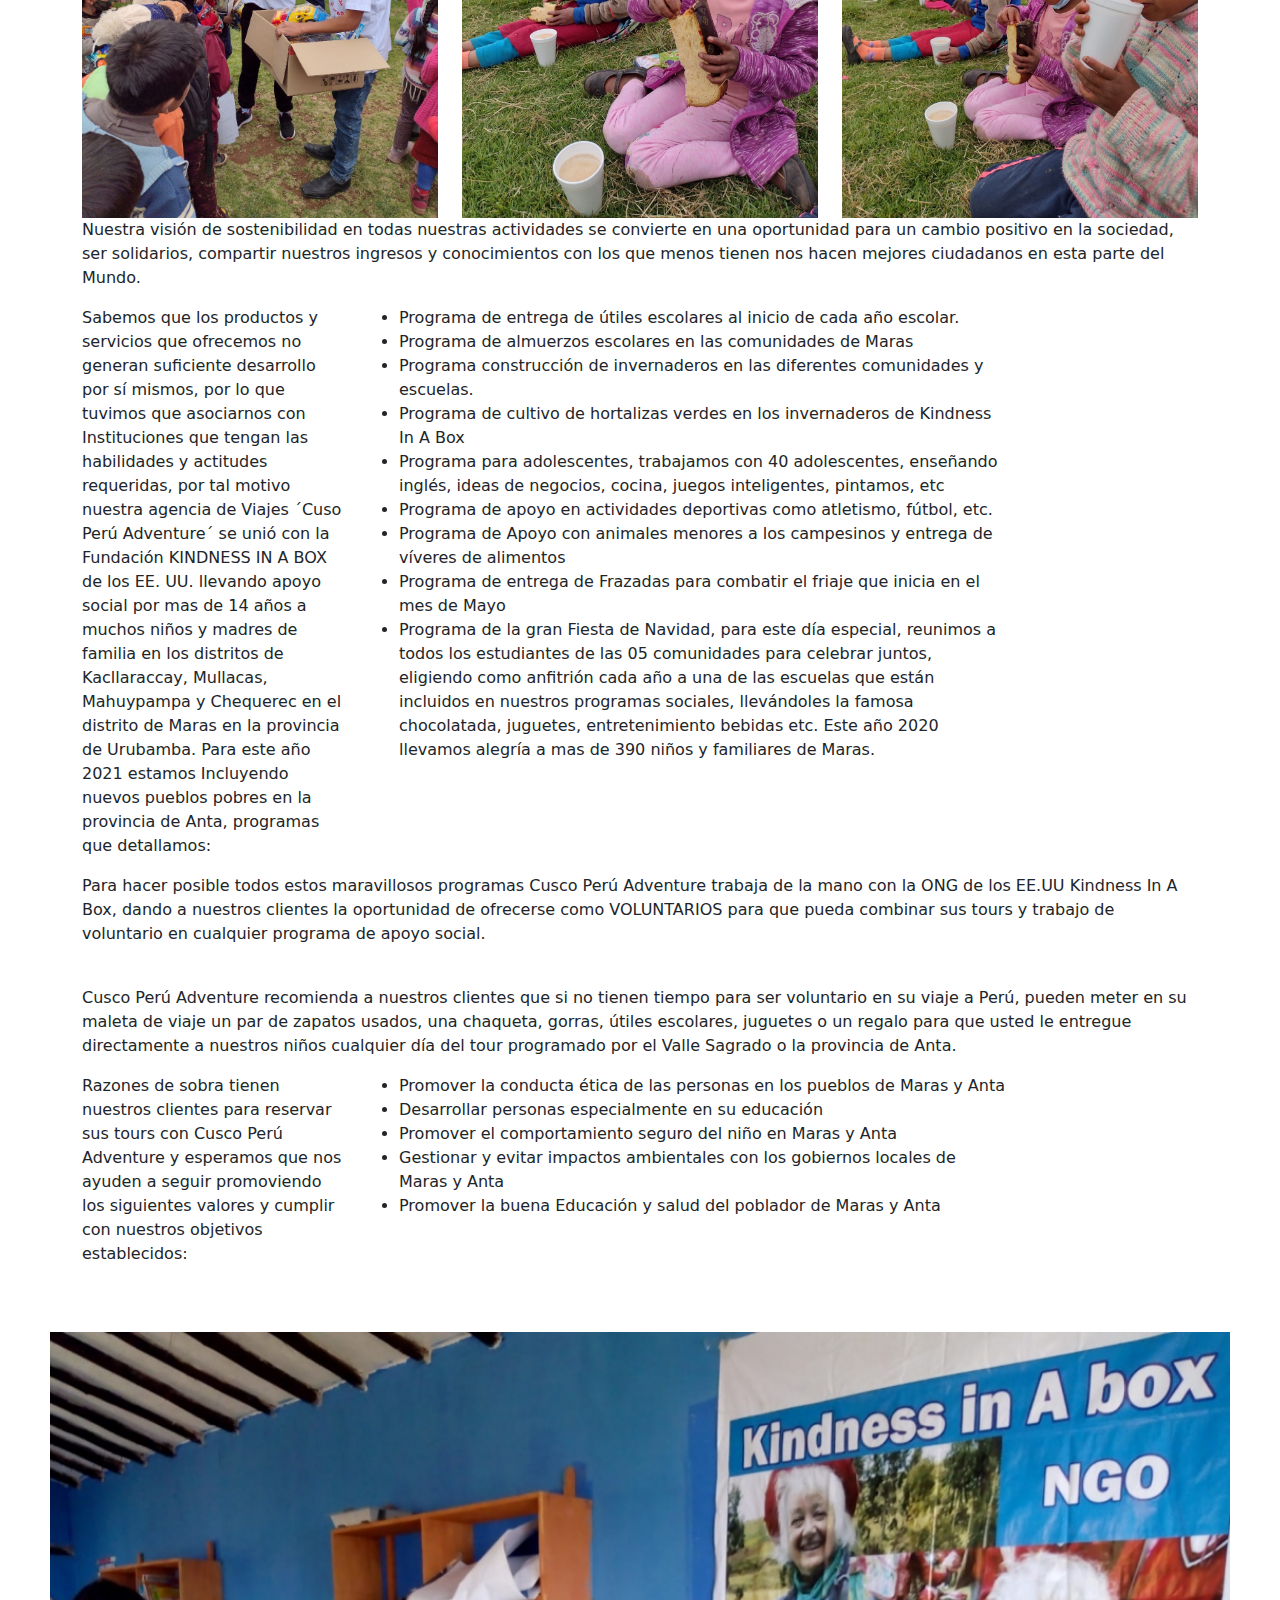
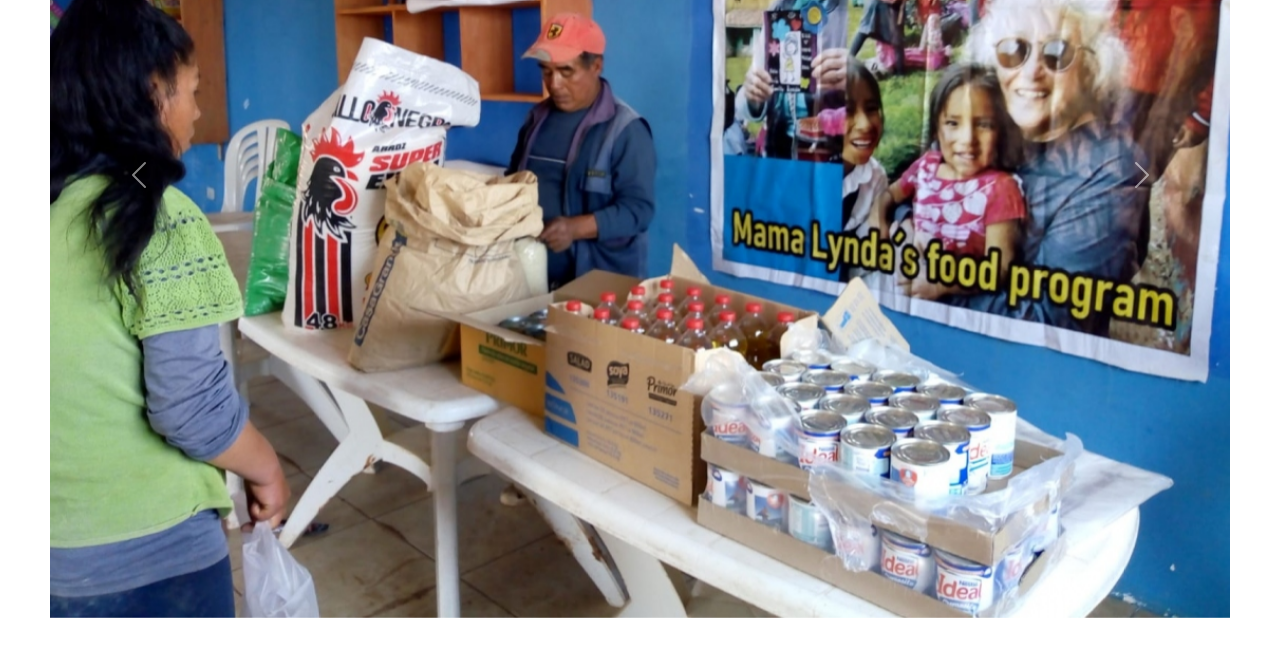
<file: Trabajo Social.html>
<!doctype html>
<html lang="en">

<head>
  <meta charset="utf-8">
  <meta name="viewport" content="width=device-width, initial-scale=1">
  <title>Cusco Peru Adventure</title>
  <link href="https://cdn.jsdelivr.net/npm/bootstrap@5.3.3/dist/css/bootstrap.min.css" rel="stylesheet"
    integrity="sha384-QWTKZyjpPEjISv5WaRU9OFeRpok6YctnYmDr5pNlyT2bRjXh0JMhjY6hW+ALEwIH" crossorigin="anonymous">
  <link rel="stylesheet" href="https://cdn.jsdelivr.net/npm/bootstrap-icons@1.11.3/font/bootstrap-icons.min.css">
</head>

<body>
  <nav class="navbar navbar-expand-lg bg-body-tertiary">
    <div class="container-fluid">
      <a class="navbar-brand" href="#">Inicio</a>
      <button class="navbar-toggler" type="button" data-bs-toggle="collapse" data-bs-target="#navbarNav"
        aria-controls="navbarNav" aria-expanded="false" aria-label="Toggle navigation">
        <span class="navbar-toggler-icon"></span>
      </button>
      <div class="collapse navbar-collapse" id="navbarNav">
        <ul class="navbar-nav">
          <li class="nav-item">
            <a class="nav-link active" aria-current="page" href="#">Trabajo Social</a>
          </li>
          <li class="nav-item">
            <a class="nav-link" href="#">Pagon Online</a>
          </li>
          <li class="nav-item">
            <a class="nav-link" href="#">Nosotros</a>
          </li>
          <li class="nav-item">
            <a class="nav-link" href="#">Informacion</a>
          </li>
        </ul>
      </div>
    </div>
  </nav>
  <div class="container text-center" style="margin-top: 50px;">
    <div class="row">
      <div class="col">
        <h1>TOURS A MEDIDA - PERÚ</h1>
      </div>
    </div>
    <div class="row">
      <div class="col">
        <p>Cuéntenos qué experiencia le gustaría tener y le diseñaremos un itinerario único y adecuado para sus
          requerimientos y disponibilidad.</p>
      </div>
    </div>
    <div class="row">
      <div class="col">
        <h1>Número de personas en su Viaje</h1>
      </div>
    </div>
    <div class="row">
      <div class="col-1">
        <i class="bi bi-person-fill" style="font-size: 30px;"></i>
      </div>
      <div class="col">
        
      </div>
      <div class="col">

      </div>
      <div class="col">

      </div>
      <div class="col">

      </div>
      <div class="col">

      </div>
      <div class="col">

      </div>
      <div class="col">

      </div>
    </div>
    <div class="row">
      <div class="col">
        <h1>Duración del Viaje</h1>
      </div>
    </div>
    <div class="row">
      <div class="col">

      </div>
      <div class="col">

      </div>
      <div class="col">

      </div>
      <div class="col">

      </div>
      <div class="col">

      </div>
      <div class="col">

      </div>
      <div class="col">

      </div>
    </div>
    <div class="row">
      <div class="col">
        <h1>Establece el día exacto del tour</h1>
      </div>
    </div>
    <div class="row">
      <div class="col-2">

      </div>
      <div class="col-8">

      </div>
    </div>
    <div class="row">
      <div class="col">

      </div>
    </div>
  </div>
  <div class="container text-center" style="margin-top: 50px;">
    <div class="row">
      <div class="col">
        <img src="images/DSC02303.jpg" class="img-fluid" alt="imagen1">
      </div>
      <div class="col">
        <img src="images/WhatsApp-Image-2020-09-28-at-8.41.18-PM-2.jpeg" class="img-fluid" alt="imagen2">
      </div>
      <div class="col">
        <img src="images/WhatsApp-Image-2020-12-16-at-8.03.46-PM-1.jpeg" class="img-fluid" alt="imagen3">
      </div>
    </div>
    <div class="row" style="padding: 20px;">
      <div class="col">
        <img src="images/social-work-in-peru-maras-adventure.jpg" class="img-fluid" alt="imagen principal">
      </div>
    </div>
    <div class="row">
      <div class="col">
        <img src="images/WhatsApp-Image-2020-12-16-at-6.28.48-PM-2.jpeg" class="img-fluid" alt="imagen4">
      </div>
      <div class="col">
        <img src="images/WhatsApp-Image-2020-12-16-at-6.32.40-PM-5.jpeg" class="img-fluid" alt="imagen5">
      </div>
      <div class="col">
        <img src="images/WhatsApp-Image-2020-12-16-at-6.32.41-PM.jpeg" class="img-fluid" alt="imagen6">
      </div>
    </div>
  </div>
  <div class="container">
    <div class="row">
      <div class="col">
        <p>Nuestra visión de sostenibilidad en todas nuestras actividades se convierte en una oportunidad para un cambio
          positivo en la sociedad, ser solidarios, compartir nuestros ingresos y conocimientos con los que menos tienen
          nos hacen mejores ciudadanos en esta parte del Mundo.</p>
      </div>
    </div>
    <div class="row">
      <div class="col-3">
        <p>Sabemos que los productos y servicios que ofrecemos no generan suficiente desarrollo por sí mismos, por lo
          que tuvimos que asociarnos con Instituciones que tengan las habilidades y actitudes requeridas, por tal motivo
          nuestra agencia de Viajes ´Cuso Perú Adventure´ se unió con la Fundación KINDNESS IN A BOX de los EE. UU.
          llevando apoyo social por mas de 14 años a muchos niños y madres de familia en los distritos de Kacllaraccay,
          Mullacas, Mahuypampa y Chequerec en el distrito de Maras en la provincia de Urubamba. Para este año 2021
          estamos Incluyendo nuevos pueblos pobres en la provincia de Anta, programas que detallamos:</p>
      </div>
      <div class="col-7">
        <ul>
          <li>Programa de entrega de útiles escolares al inicio de cada año escolar.</li>
          <li>Programa de almuerzos escolares en las comunidades de Maras</li>
          <li>Programa construcción de invernaderos en las diferentes comunidades y escuelas.</li>
          <li>Programa de cultivo de hortalizas verdes en los invernaderos de Kindness In A Box</li>
          <li>Programa para adolescentes, trabajamos con 40 adolescentes, enseñando inglés, ideas de negocios, cocina,
            juegos inteligentes, pintamos, etc</li>
          <li>Programa de apoyo en actividades deportivas como atletismo, fútbol, ​​etc.</li>
          <li>Programa de Apoyo con animales menores a los campesinos y entrega de víveres de alimentos</li>
          <li>Programa de entrega de Frazadas para combatir el friaje que inicia en el mes de Mayo</li>
          <li>Programa de la gran Fiesta de Navidad, para este día especial, reunimos a todos los estudiantes de las 05
            comunidades para celebrar juntos, eligiendo como anfitrión cada año a una de las escuelas que están
            incluidos en nuestros programas sociales, llevándoles la famosa chocolatada, juguetes, entretenimiento
            bebidas etc. Este año 2020 llevamos alegría a mas de 390 niños y familiares de Maras.</li>
        </ul>
      </div>
    </div>
    <div class="row">
      <div class="col">
        <p>Para hacer posible todos estos maravillosos programas Cusco Perú Adventure trabaja de la mano con la ONG de
          los EE.UU Kindness In A Box, dando a nuestros clientes la oportunidad de ofrecerse como VOLUNTARIOS para que
          pueda combinar sus tours y trabajo de voluntario en cualquier programa de apoyo social.</p><br>
        <p>Cusco Perú Adventure recomienda a nuestros clientes que si no tienen tiempo para ser voluntario en su viaje a
          Perú, pueden meter en su maleta de viaje un par de zapatos usados, una chaqueta, gorras, útiles escolares,
          juguetes o un regalo para que usted le entregue directamente a nuestros niños cualquier día del tour
          programado por el Valle Sagrado o la provincia de Anta.</p>
      </div>
    </div>
    <div class="row">
      <div class="col-3">
        <p>Razones de sobra tienen nuestros clientes para reservar sus tours con Cusco Perú Adventure y esperamos que
          nos ayuden a seguir promoviendo los siguientes valores y cumplir con nuestros objetivos establecidos:</p>
      </div>
      <div class="col-7">
        <ul>
          <li>Promover la conducta ética de las personas en los pueblos de Maras y Anta</li>
          <li>Desarrollar personas especialmente en su educación</li>
          <li>Promover el comportamiento seguro del niño en Maras y Anta</li>
          <li>Gestionar y evitar impactos ambientales con los gobiernos locales de Maras y Anta</li>
          <li>Promover la buena Educación y salud del poblador de Maras y Anta</li>
        </ul>
      </div>
    </div>
  </div>
  <div style="padding: 50px;">
    <div id="carouselExampleFade" class="carousel slide carousel-fade">
      <div class="carousel-inner">
        <div class="carousel-item active">
          <img src="images/1.jpeg" class="d-block w-100" alt="imagen7">
        </div>
        <div class="carousel-item ">
          <img src="images/2.jpg" class="d-block w-100" alt="imagen8">
        </div>
        <div class="carousel-item ">
          <img src="images/3.jpg" class="d-block w-100" alt="imagen9">
        </div>
        <div class="carousel-item ">
          <img src="images/4.jpg" class="d-block w-100" alt="imagen10">
        </div>
        <div class="carousel-item ">
          <img src="images/5.jpg" class="d-block w-100" alt="imagen11">
        </div>
        <div class="carousel-item ">
          <img src="images/6.jpg" class="d-block w-100" alt="imagen12">
        </div>
        <div class="carousel-item ">
          <img src="images/7.jpg" class="d-block w-100" alt="imagen13">
        </div>
        <div class="carousel-item ">
          <img src="images/8.jpg" class="d-block w-100" alt="imagen14">
        </div>
      </div>
      <button class="carousel-control-prev" type="button" data-bs-target="#carouselExampleFade" data-bs-slide="prev">
        <span class="carousel-control-prev-icon" aria-hidden="true"></span>
        <span class="visually-hidden">Previous</span>
      </button>
      <button class="carousel-control-next" type="button" data-bs-target="#carouselExampleFade" data-bs-slide="next">
        <span class="carousel-control-next-icon" aria-hidden="true"></span>
        <span class="visually-hidden">Next</span>
      </button>
    </div>
  </div>

  <script src="https://cdn.jsdelivr.net/npm/bootstrap@5.3.3/dist/js/bootstrap.bundle.min.js"
    integrity="sha384-YvpcrYf0tY3lHB60NNkmXc5s9fDVZLESaAA55NDzOxhy9GkcIdslK1eN7N6jIeHz"
    crossorigin="anonymous"></script>
</body>

</html>
</file>
<file: css/catalogo.css>
.lb-album{
	width: 500px;
	margin: 0 auto;
	font-family: 'BebasNeueRegular', 'Arial Narrow', Arial, sans-serif;
}
.lb-album li{
	float: right;
	margin: 5px;
	position: relative;
}
.lb-album li > a,
.lb-album li > a img{
	display: block;
}
.lb-album li > a{
	width: auto;
	height: auto;
	position: relative;
	padding: 10px;
	background: #f1d2c2;
	-webkit-box-shadow: 1px 1px 2px #fff, 1px 1px 2px rgba(158,111,86,0.3) inset;
	-moz-box-shadow: 1px 1px 2px #fff, 1px 1px 2px rgba(158,111,86,0.3) inset;
	box-shadow: 1px 1px 2px #fff, 1px 1px 2px rgba(158,111,86,0.3) inset;
	-webkit-border-radius: 4px;
	-moz-border-radius: 4px;
	border-radius: 4px 4px 4px 4px;
}
.lb-album li > a span{
	position: absolute;
	width: 150px;
	height: 150px;
	top: 10px;
	left: 10px;
	text-align: center;
	line-height: 150px;
	color: rgba(27,54,81,0.8);
	text-shadow: 0px 1px 1px rgba(255,255,255,0.6);
	font-size: 24px;
	opacity: 0;
	filter: alpha(opacity=0); /* internet explorer */
    -ms-filter:"progid:DXImageTransform.Microsoft.Alpha(opacity=0)"; /*IE8*/
	background: rgb(241,210,194);
	background: -moz-radial-gradient(center, ellipse cover, rgba(255,255,255,0.56) 0%, rgba(241,210,194,1) 100%);
	background: -webkit-gradient(radial, center center, 0px, center center, 100%, color-stop(0%,rgba(255,255,255,0.56)), color-stop(100%,rgba(241,210,194,1)));
	background: -webkit-radial-gradient(center, ellipse cover, rgba(255,255,255,0.56) 0%,rgba(241,210,194,1) 100%);
	background: -o-radial-gradient(center, ellipse cover, rgba(255,255,255,0.56) 0%,rgba(241,210,194,1) 100%);
	background: -ms-radial-gradient(center, ellipse cover, rgba(255,255,255,0.56) 0%,rgba(241,210,194,1) 100%);
	background: radial-gradient(center, ellipse cover, rgba(255,255,255,0.56) 0%,rgba(241,210,194,1) 100%);
	-webkit-transition: opacity 0.3s linear;
	-moz-transition: opacity 0.3s linear;
	-o-transition: opacity 0.3s linear;
	-ms-transition: opacity 0.3s linear;
	transition: opacity 0.3s linear;
}
.lb-album li > a:hover span{
	opacity: 1;
	filter: alpha(opacity=99); /* internet explorer */
    -ms-filter:"progid:DXImageTransform.Microsoft.Alpha(opacity=99)"; /*IE8*/
}
.lb-overlay{
	width: 0px;
	height: 0px;
	position: fixed;
	overflow: hidden;
	left: 0px;
	top: 0px;
	padding: 0px;
	z-index: 99;
	text-align: center;
	background: rgb(241,210,194);
	background: -moz-radial-gradient(center, ellipse cover, rgba(255,255,255,0.56) 0%, rgba(241,210,194,1) 100%);
	background: -webkit-gradient(radial, center center, 0px, center center, 100%, color-stop(0%,rgba(255,255,255,0.56)), color-stop(100%,rgba(241,210,194,1)));
	background: -webkit-radial-gradient(center, ellipse cover, rgba(255,255,255,0.56) 0%,rgba(241,210,194,1) 100%);
	background: -o-radial-gradient(center, ellipse cover, rgba(255,255,255,0.56) 0%,rgba(241,210,194,1) 100%);
	background: -ms-radial-gradient(center, ellipse cover, rgba(255,255,255,0.56) 0%,rgba(241,210,194,1) 100%);
	background: radial-gradient(center, ellipse cover, rgba(255,255,255,0.56) 0%,rgba(241,210,194,1) 100%);
}
.lb-overlay > div{
	position: relative;
	color: rgba(27,54,81,0.8);
	opacity: 0;
	filter: alpha(opacity=0); /* internet explorer */
    -ms-filter:"progid:DXImageTransform.Microsoft.Alpha(opacity=0)"; /*IE8*/
	width: 550px;
	margin: 10px auto 0px auto;
	text-shadow: 0px 1px 1px rgba(255,255,255,0.6);
	-webkit-transition: opacity 0.3s linear 1.3s;
	-moz-transition: opacity 0.3s linear 1.3s;
	-o-transition: opacity 0.3s linear 1.3s;
	-ms-transition: opacity 0.3s linear 1.3s;
	transition: opacity 0.3s linear 1.3s;
}
.lb-overlay div h3,
.lb-overlay div p{
	padding: 0px 20px;
	width: 200px;
	height: 60px;
}
.lb-overlay div h3{
	font-size: 36px;
	float: left;
	text-align: right;
	border-right: 1px solid rgba(27,54,81,0.4);
}
.lb-overlay div h3 span,
.lb-overlay div p{
	font-size: 16px;
	font-family: Constantia, Palatino, "Palatino Linotype", "Palatino LT STD", Georgia, serif;
	font-style: italic;
}
.lb-overlay div h3 span{
	display: block;
	line-height: 6px;
}
.lb-overlay div p{
	text-align: left;
	float: left;
	width: 260px;
}
.lb-overlay a.lb-close{
	background: rgba(27,54,81,0.8);
	z-index: 1001;
	color: #fff;
	position: absolute;
	top: 43px;
	left: 50%;
	font-size: 15px;
	line-height: 26px;
	text-align: center;
	width: 50px;
	height: 23px;
	overflow: hidden;
	margin-left: -25px;
	opacity: 0;
	filter: alpha(opacity=0); /* internet explorer */
    -ms-filter:"progid:DXImageTransform.Microsoft.Alpha(opacity=0)"; /*IE8*/
	-webkit-box-shadow: 0px 1px 2px rgba(0,0,0,0.3);
	-moz-box-shadow: 0px 1px 2px rgba(0,0,0,0.3);
	box-shadow: 0px 1px 2px rgba(0,0,0,0.3);
	-webkit-transition: opacity 0.3s linear 1.2s;
	-moz-transition: opacity 0.3s linear 1.2s;
	-o-transition: opacity 0.3s linear 1.2s;
	-ms-transition: opacity 0.3s linear 1.2s;
	transition: opacity 0.3s linear 1.2s;
}
.lb-overlay img{
	/* height: 100%; For Opera max-height does not seem to work */
	max-height: 100%;
	position: relative;
	-webkit-box-shadow: 1px 1px 4px rgba(0,0,0,0.3);
	-moz-box-shadow: 1px 1px 4px rgba(0,0,0,0.3);
	box-shadow: 0px 2px 7px rgba(0,0,0,0.2);
}
.lb-overlay:target {
	width: auto;
	height: auto;
	bottom: 0px;
	right: 0px;
	padding: 80px 100px 120px 100px;
}
.lb-overlay:target img {
	-webkit-animation: scaleDown 1.2s ease-in-out;
	-moz-animation: scaleDown 1.2s ease-in-out;
	-o-animation: scaleDown 1.2s ease-in-out;
	-ms-animation: scaleDown 1.2s ease-in-out;
	animation: scaleDown 1.2s ease-in-out;
}
.lb-overlay:target a.lb-close,
.lb-overlay:target > div{
	opacity: 1;
	filter: alpha(opacity=99); /* internet explorer */
    -ms-filter:"progid:DXImageTransform.Microsoft.Alpha(opacity=99)"; /*IE8*/
}
@-webkit-keyframes scaleDown {
  0% { -webkit-transform: scale(10,10); opacity: 0; }
  100% { -webkit-transform: scale(1,1); opacity: 1; }
}
@-moz-keyframes scaleDown {
  0% { -moz-transform: scale(10,10); opacity: 0; }
  100% { -moz-transform: scale(1,1); opacity: 1; }
}
@-o-keyframes scaleDown {
  0% { -o-transform: scale(10,10); opacity: 0; }
  100% { -o-transform: scale(1,1); opacity: 1; }
}
@-ms-keyframes scaleDown {
  0% { -ms-transform: scale(10,10); opacity: 0; }
  100% { -ms-transform: scale(1,1); opacity: 1; }
}
@keyframes scaleDown {
  0% { transform: scale(10,10); opacity: 0; }
  100% { transform: scale(1,1); opacity: 1; }
}
/* 
	100% Height for Opera as the max-height seems to be ignored, not optimal for large screens 
	http://bricss.net/post/11230266445/css-hack-to-target-opera 
*/
x:-o-prefocus, .lb-overlay img {
    height: 100%;
}
</file>
<file: css/nosotros.css>
.title{
  color: rgb(0, 0, 0);
  /* font-style: unset; */
  text-shadow: 2px 2px 4px rgba(0, 0, 0, 0.5);
  /* padding: top rigth botton left*/
  /* padding: 10px 50px 10px 43%; */
  text-align: center;
  /* margin: top rigth botton left*/
  margin: 15px;
}

/*   text-shadow: desplazamiento-horizontal desplazamiento-vertical radio-de-desenfoque color-de-sombra;
*/

p{
  color: rgb(16, 46, 2);
  text-shadow: 1px 1px 2px rgba(0, 0, 0, 0.5);
  padding-left: 100px;
  padding-right: 100px;
}

.imagen{
  display: flex;
  justify-content: center;
  height: 400px;
  border-radius: 5px;
}

.info{
  text-align: center;
  height: 150px;
  padding-top: 35px;
}

button{
  background: linear-gradient(rgb(0,25,75),rgb(0,25,95));
  box-shadow: 2px 2px 3px rgba(0, 0, 0, 0.5);
  padding: 10px;
  border-radius: 5px;
  margin: 15px;
  color: rgb(255,255,255);
}
</file>
<file: css/preguntas.css>
body {
    font-family: Arial, sans-serif;
    margin: 0;
    padding: 0;
}

header, footer {
    background-color: #333;
    color: #fff;
    padding: 10px;
}

h1, h2 {
    color: #333;
}

main {
    padding: 20px;
}


.embed-responsive iframe {
    border: 1px solid #ddd; /* Agrega un borde alrededor del mapa */
}

.faq-item {
    margin-bottom: 30px; /* Espacio adicional entre cada pregunta frecuente */
}

/* Estilos para el encabezado de cada pregunta frecuente */
.faq-item h2 {
    color: #333;
    font-size: 1.5rem;
    margin-bottom: 10px;
}

/* Estilos para el contenido de cada pregunta frecuente */
.faq-item p {
    color: #555;
    font-size: 1.2rem;
    line-height: 1.6;
    margin-bottom: 20px;
}


.embed-responsive-16by9 {
    position: relative;
    padding-bottom: 56.25%; /* Proporción 16:9 para videos */
    overflow: hidden;
    border: 1px solid #ddd; /* Agrega un borde alrededor del video */
    margin-bottom: 20px; /* Espacio adicional bajo el video */
}

.embed-responsive iframe {
    position: absolute;
    top: 0;
    left: 0;
    width: 100%;
    height: 100%;
    border: none;
}
</file>
